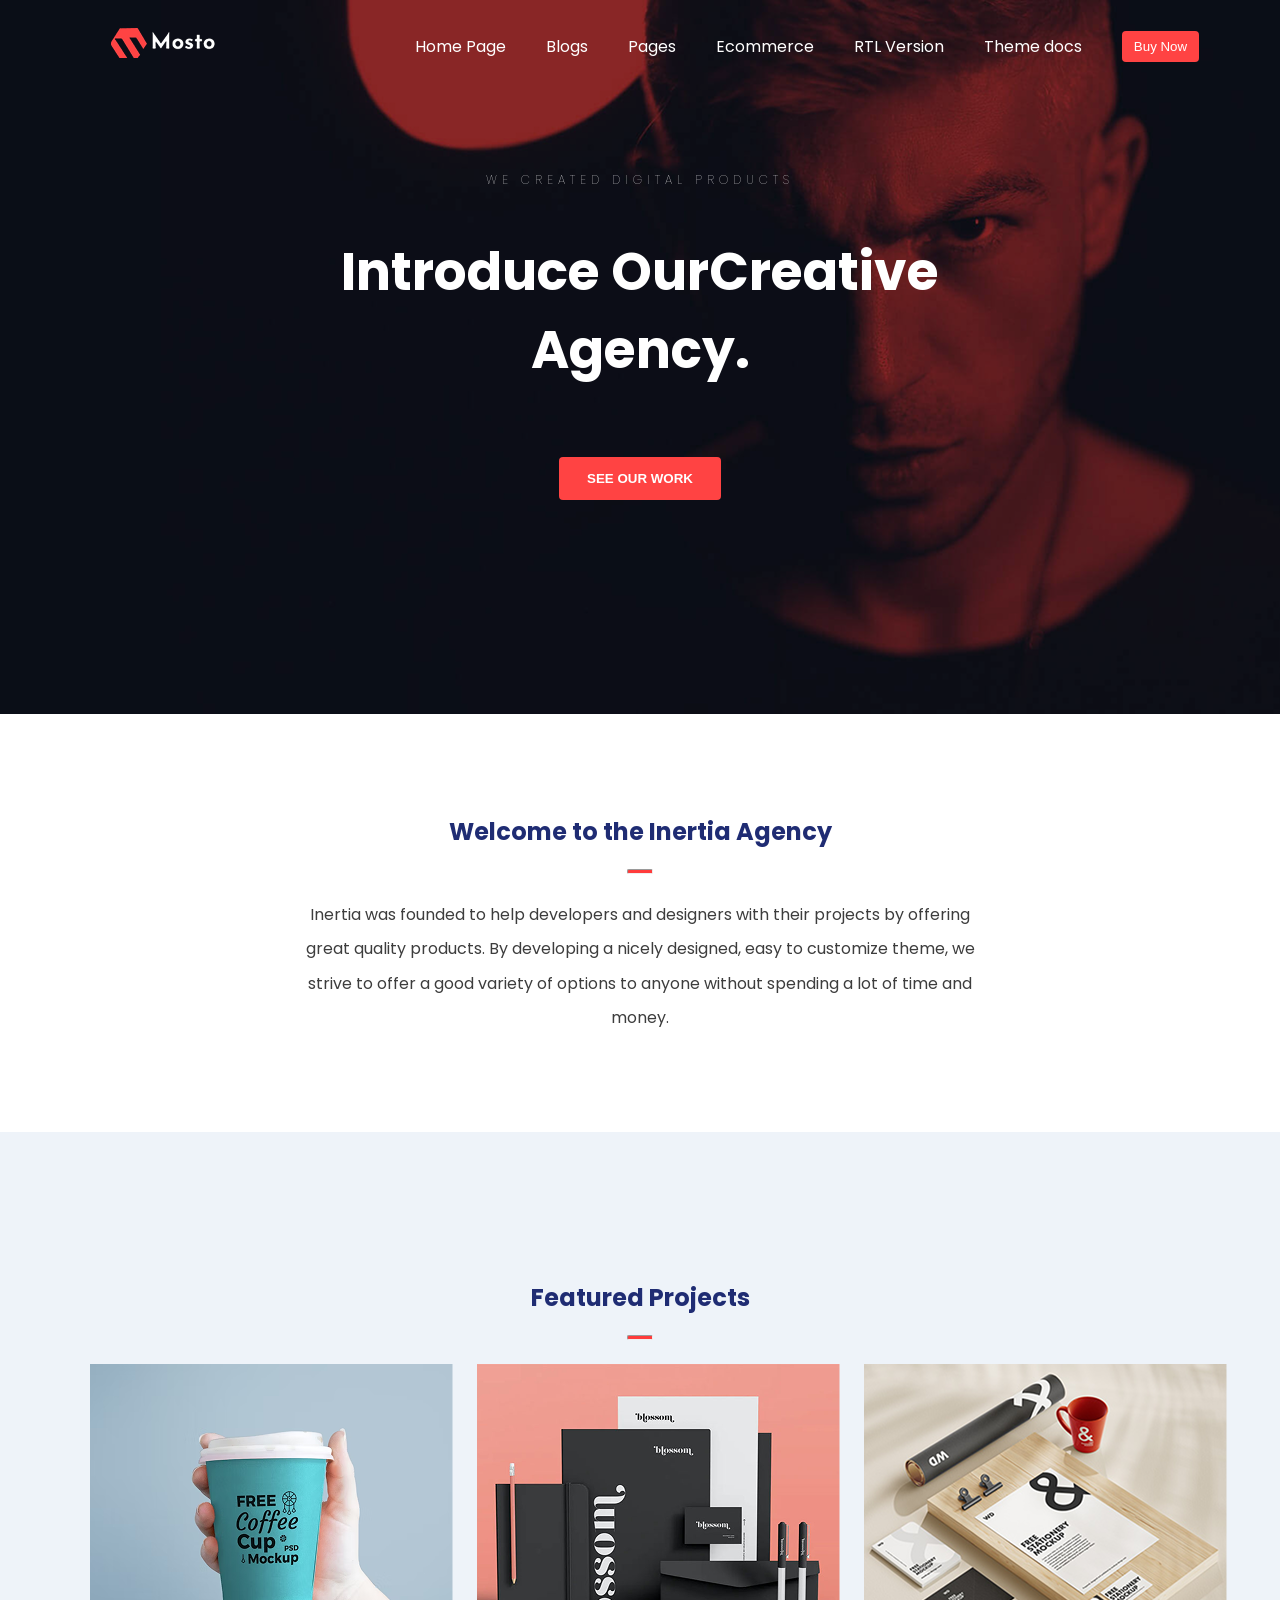
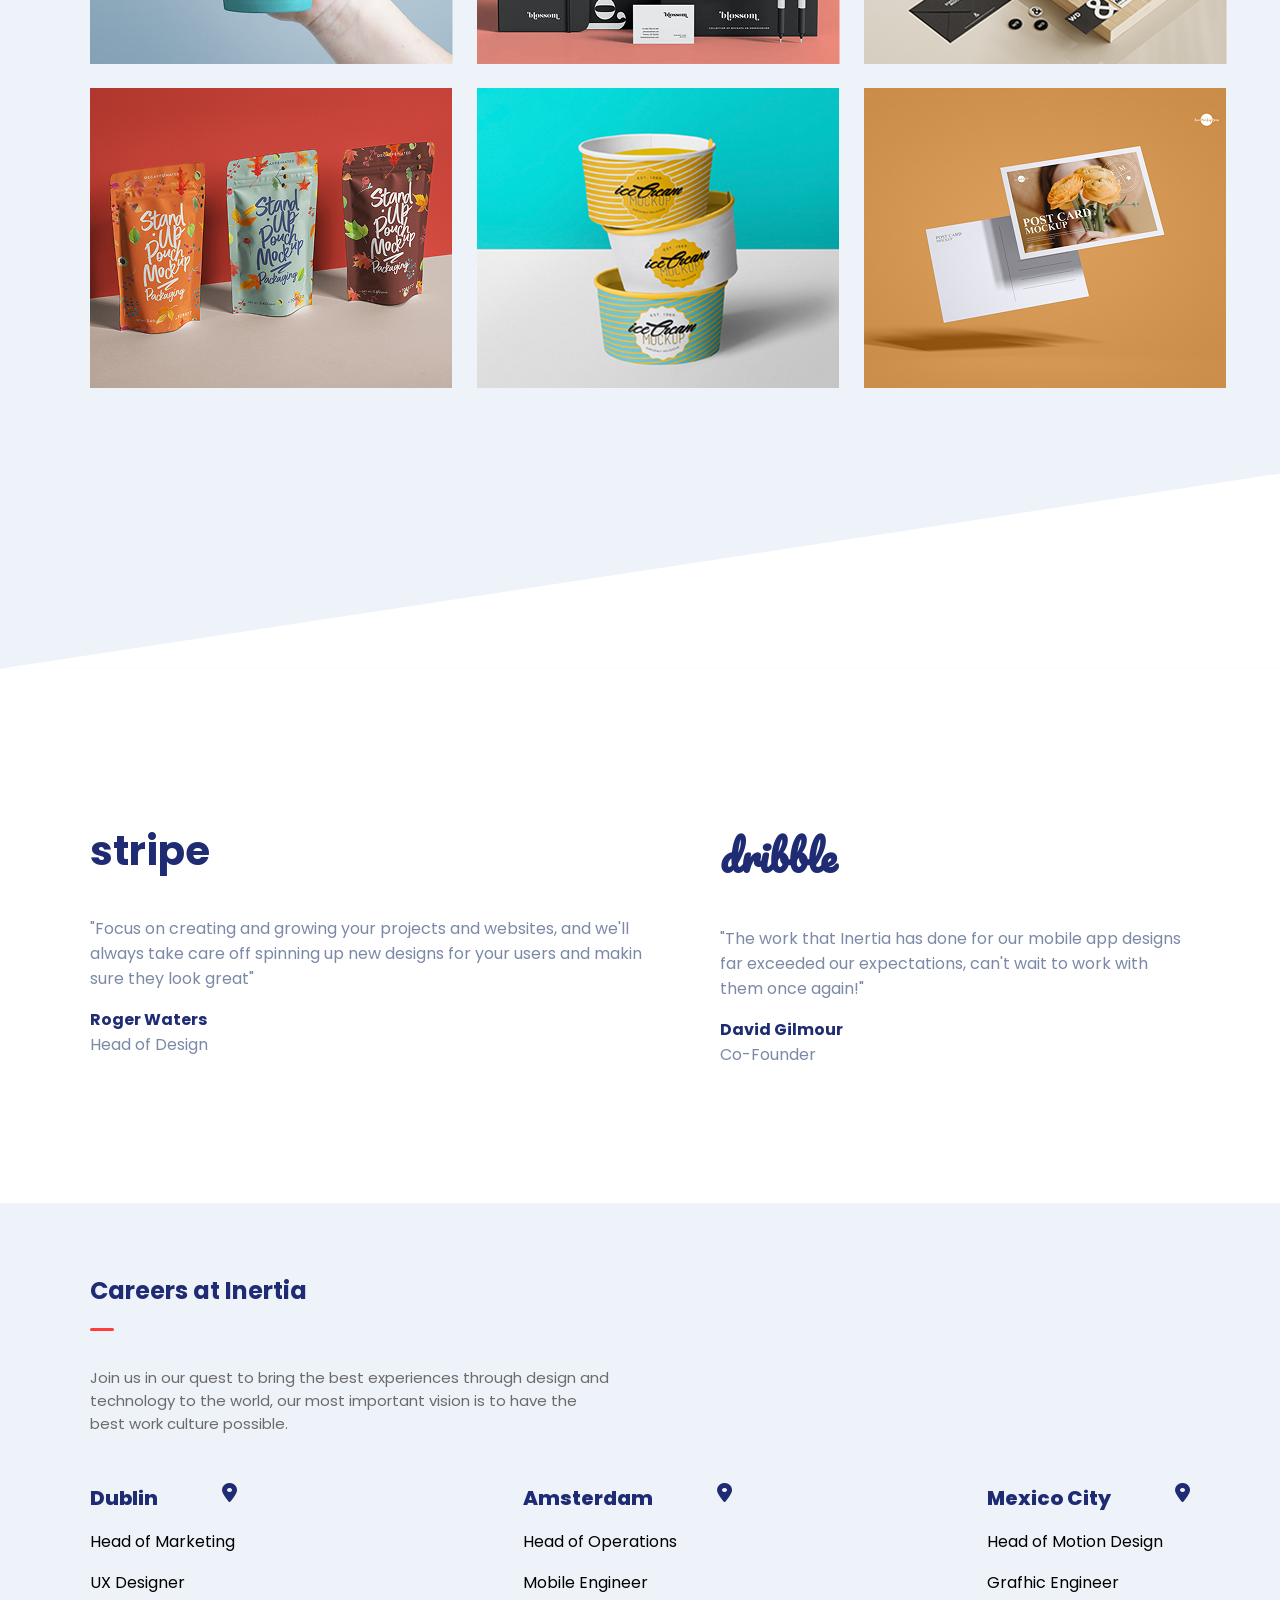
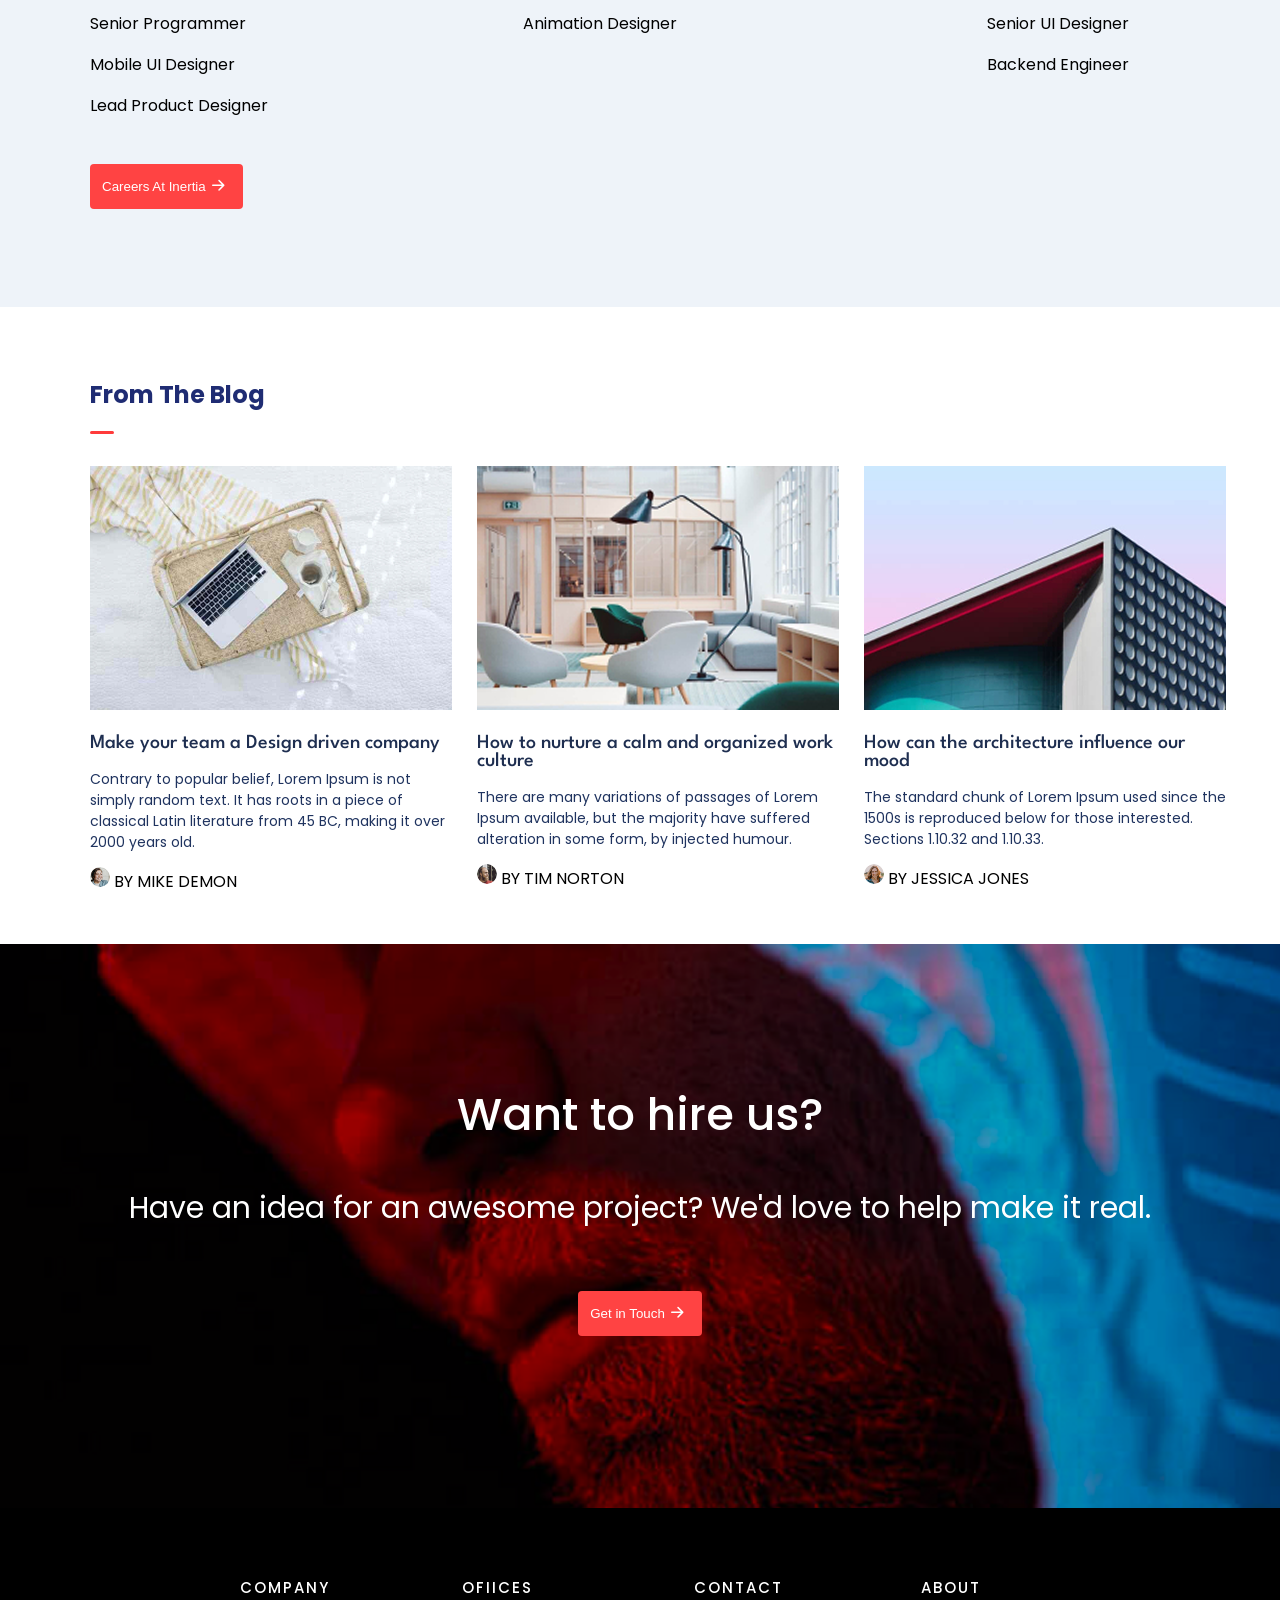
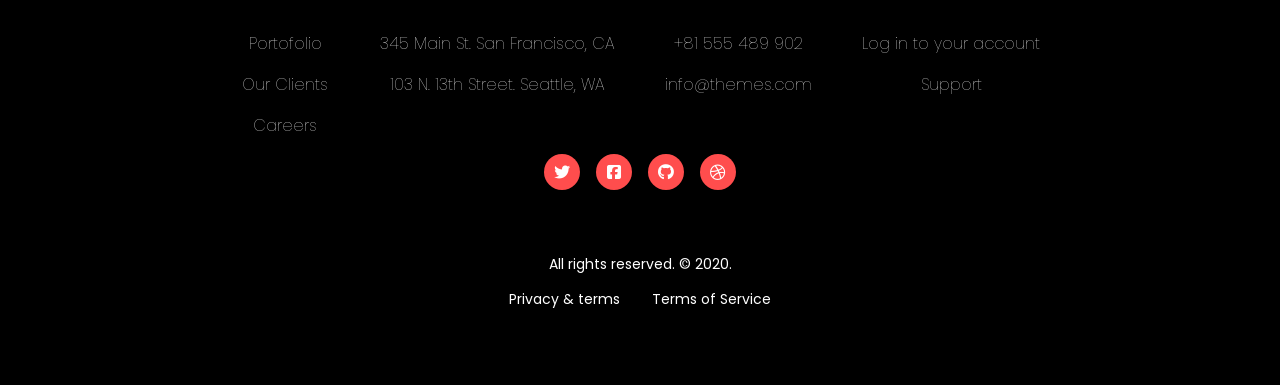
<file: azri.html>
<!DOCTYPE html>
<html lang="en">

<head>
    <meta charset="UTF-8">
    <meta name="viewport" content="width=device-width, initial-scale=1.0">
    <title>Azri</title>
    <link rel="stylesheet" href="./css/azri.css">

    <!-- FONT POPPINS -->
    <link href="https://fonts.googleapis.com/css2?family=Poppins:wght@300;400;500;600;700&display=swap"
        rel="stylesheet">
    <!-- FONT OLE -->
    <link rel="preconnect" href="https://fonts.googleapis.com" />
    <link rel="preconnect" href="https://fonts.gstatic.com" crossorigin />
    <link href="https://fonts.googleapis.com/css2?family=Ole&display=swap" rel="stylesheet" />

    <!-- FONT SPARTAN -->
    <link rel="preconnect" href="https://fonts.googleapis.com">
    <link rel="preconnect" href="https://fonts.gstatic.com" crossorigin>
    <link href="https://fonts.googleapis.com/css2?family=League+Spartan:wght@100..900&display=swap" rel="stylesheet">

    <!-- FONT PACIFICO -->
    <link href="https://fonts.googleapis.com/css2?family=Pacifico&display=swap" rel="stylesheet">

    <!-- ICON EXTERNAL -->
    <link rel="stylesheet" href="https://cdn.jsdelivr.net/npm/bootstrap-icons/font/bootstrap-icons.css">
    <link rel="stylesheet" href="https://cdnjs.cloudflare.com/ajax/libs/font-awesome/6.7.2/css/all.min.css">
</head>

<body>
    <section class="section-1">
        <div class="navbar-container">
            <div class="logo">
                <img src="images/logo.png" alt="">
            </div>
            <div class="menu-container">
                <a href="">Home Page</a>
                <a href="">Blogs</a>
                <a href="">Pages</a>
                <a href="">Ecommerce</a>
                <a href="">RTL Version</a>
                <a href="">Theme docs</a>
                <button>Buy Now</button>
            </div>
        </div>
        <div class="text-section1">
            <h3>WE CREATED DIGITAL PRODUCTS</h3>
            <h1>Introduce OurCreative <br> Agency.</h1> <br>
            <button>SEE OUR WORK</button>
        </div>
    </section>
    <!-- SECTION KEDUA -->
    <section class="section-2">
        <h1>Welcome to the Inertia Agency</h1>
        <hr class="line">
        <p>Inertia was founded to help developers and designers with their projects by offering great quality products.
            By developing a nicely designed, easy to customize theme, we strive to offer a good variety of options to
            anyone without spending a lot of time and money.</p>
    </section>
    <!-- SECTION KETIGA -->
    <section class="section-3">
        <h1>Featured Projects</h1>
        <hr class="line">
        <div class="sec-3-img">
            <img src="./images/gelas-kopi.png" alt="">
            <img src="./images/buku-pulpen.png" alt="">
            <img src="./images/tatakan.png" alt="">
            <img src="./images/snack.png" alt="">
            <img src="./images/bowl.png" alt="">
            <img src="./images/foto-bunga.png" alt="">
        </div>
        <div class="triangle"></div>
    </section>
    <!-- SECTION KEEMPAT -->
    <section class="section-4">
        <div class="text-sect-4">
            <h2>stripe</h2>
            <p>"Focus on creating and growing your projects and websites, and we'll always take care off spinning up new
                designs for your users and makin sure they look great"</p>
            <b>Roger Waters</b>
            <p>Head of Design</p>
        </div>
        <div class="text-sect-4">
            <h2 class="dribble">dribble</h2>
            <p>"The work that Inertia has done for our mobile app designs far exceeded our expectations, can't wait to
                work with them once again!"</p>
            <b>David Gilmour</b>
            <p>Co-Founder</p>
        </div>
    </section>
    <!-- SECTION KELIMA -->
    <section class="section-5">
        <div class="careers">
            <h1 class="judul">Careers at Inertia</h1>
            <div class="line-sect-5"></div>
            <p>Join us in our quest to bring the best experiences through design and technology to the world, our most
                important vision is to have the best work culture possible.</p>
        </div>
        <div class="city">
            <div>
                <div class="city-title">
                    <span>Dublin</span>
                    <i class="fa-solid fa-location-dot"></i>
                </div>
                <p>Head of Marketing</p>
                <p>UX Designer</p>
                <p>Senior Programmer</p>
                <p>Mobile UI Designer</p>
                <p>Lead Product Designer</p>
                <button class="btn-sect-5">Careers At Inertia <i class="bi bi-arrow-right-short"></i></button>
            </div>
            <div>
                <span class="city-title">Amsterdam <i class="fa-solid fa-location-dot"></i></span>
                <p>Head of Operations</p>
                <p>Mobile Engineer</p>
                <p>Animation Designer</p>
            </div>
            <div>
                <span class="city-title">Mexico City <i class="fa-solid fa-location-dot"></i></span>
                <p>Head of Motion Design</p>
                <p>Grafhic Engineer</p>
                <p>Senior UI Designer</p>
                <p>Backend Engineer</p>
            </div>
        </div>
    </section>
    <!-- SECTION 6 -->
    <section class="section-6">
        <h1 class="judul">From The Blog</h1>
        <div class="line-sect-5"></div>
        <div class="sect-6-content">
            <div>
                <img class="picture3" src="./images/laptop-kopi.png" alt="">
                <h1 class="caption">Make your team a Design driven company </h1>
                <p class="more-caption">Contrary to popular belief, Lorem Ipsum is not simply random text. It has roots
                    in a piece of
                    classical Latin literature from 45 BC, making it over 2000 years old.</p>
                <div>
                    <img class="profile" src="./images/mike.png" alt="">
                    <span>BY MIKE DEMON</span>
                </div>
            </div>
            <div>
                <img class="picture3" src="./images/kursi.png" alt="">
                <h1 class="caption">How to nurture a calm and organized work culture </h1>
                <p class="more-caption">There are many variations of passages of Lorem Ipsum available, but the majority
                    have suffered
                    alteration in some form, by injected humour.</p>
                <div>
                    <img class="profile" src="./images/norton.png" alt="">
                    <span>BY TIM NORTON</span>
                </div>
            </div>
            <div>
                <img class="picture3" src="./images/sudut-gedung.png" alt="">
                <h1 class="caption">How can the architecture influence our mood </h1>
                <p class="more-caption">The standard chunk of Lorem Ipsum used since the 1500s is reproduced below for
                    those interested.
                    Sections 1.10.32 and 1.10.33.</p>
                <div>
                    <img class="profile" src="./images/jessica.png" alt="">
                    <span>BY JESSICA JONES</span>
                </div>
            </div>
        </div>
    </section>
    <!-- SECTION KETUJUH -->
    <section class="text-section7">
        <h1>Want to hire us?</h1>
        <p>Have an idea for an awesome project? We'd love to help make it real.</p>
        <button class="btn-sect-5">Get in Touch <i class="bi bi-arrow-right-short"></i></button>
    </section>
    <section class="footer">
        <div class="list-company">
            <div>
                <h1 class="title-8">COMPANY</h1>
                <div class="subtittle-8">
                    <p>Portofolio</p>
                    <p>Our Clients</p>
                    <p>Careers</p>
                </div>
            </div>
            <div>
                <h1 class="title-8">OFIICES</h1>
                <div class="subtittle-8">
                    <p>345 Main St. San Francisco, CA</p>
                    <p>103 N. 13th Street. Seattle, WA</p>
                </div>
            </div>
            <div>
                <h1 class="title-8">CONTACT</h1>
                <div class="subtittle-8">
                    <p>+81 555 489 902</p>
                    <p>info@themes.com</p>
                </div>
            </div>
            <div>
                <h1 class="title-8">ABOUT</h1>
                <div class="subtittle-8">
                    <p>Log in to your account</p>
                    <p>Support</p>
                    <p></p>
                </div>
            </div>
        </div>
        <div class="sosmed-icon">
            <a class="icon-border" href=""><i class="fa-brands fa-twitter" style="color: rgb(255, 255, 255);"></i></a>
            <a class="icon-border" href=""><i class="fa-brands fa-square-facebook"
                    style="color: rgb(255, 255, 255);"></i></a>
            <a class="icon-border" href=""><i class="fa-brands fa-github" style="color: rgb(255, 255, 255);"></i></a>
            <a class="icon-border" href=""><i class="fa-brands fa-dribbble" style="color: rgb(255, 255, 255);"></i></a>
        </div>
        <p class="copyright">All rights reserved. © 2020.</p>
        <div class="footer-links">
            <p href="#">Privacy & terms</p>
            <p href="#">Terms of Service</p>
        </div>
    </section>

</html>
</file>
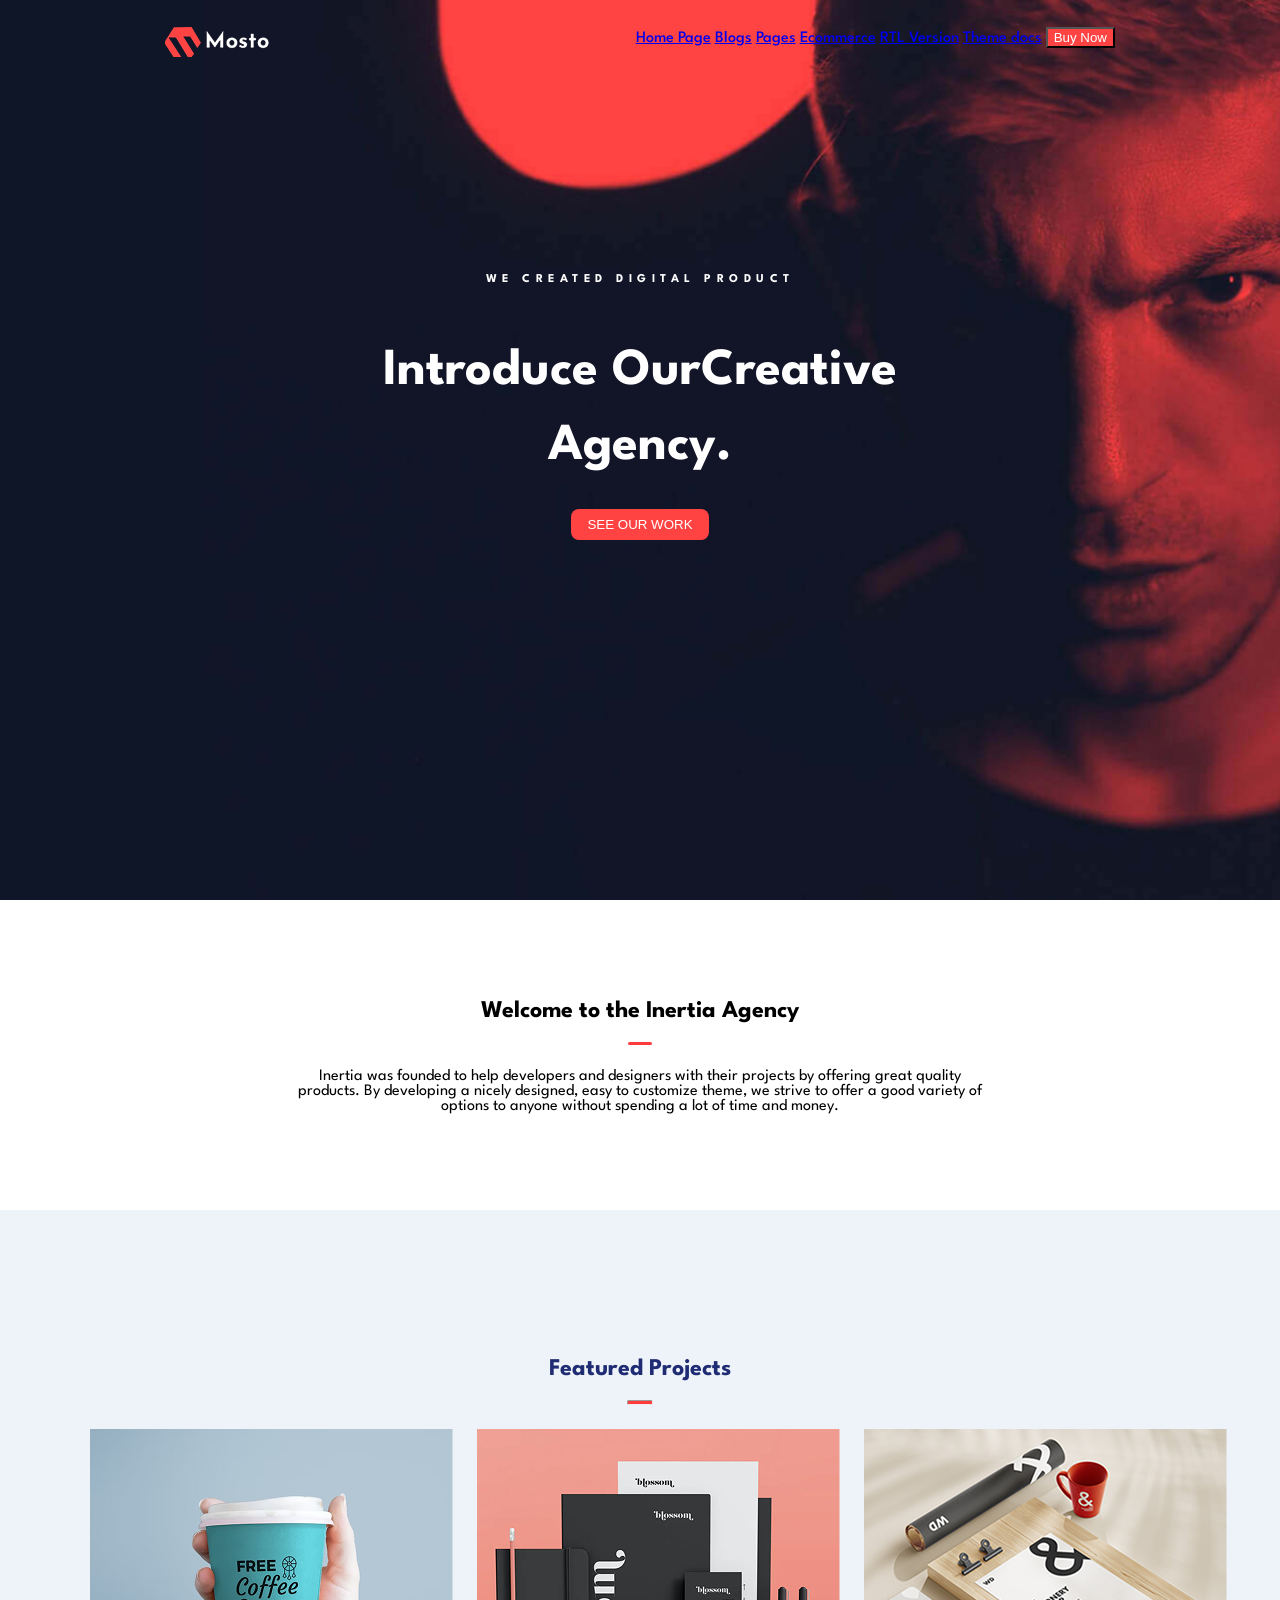
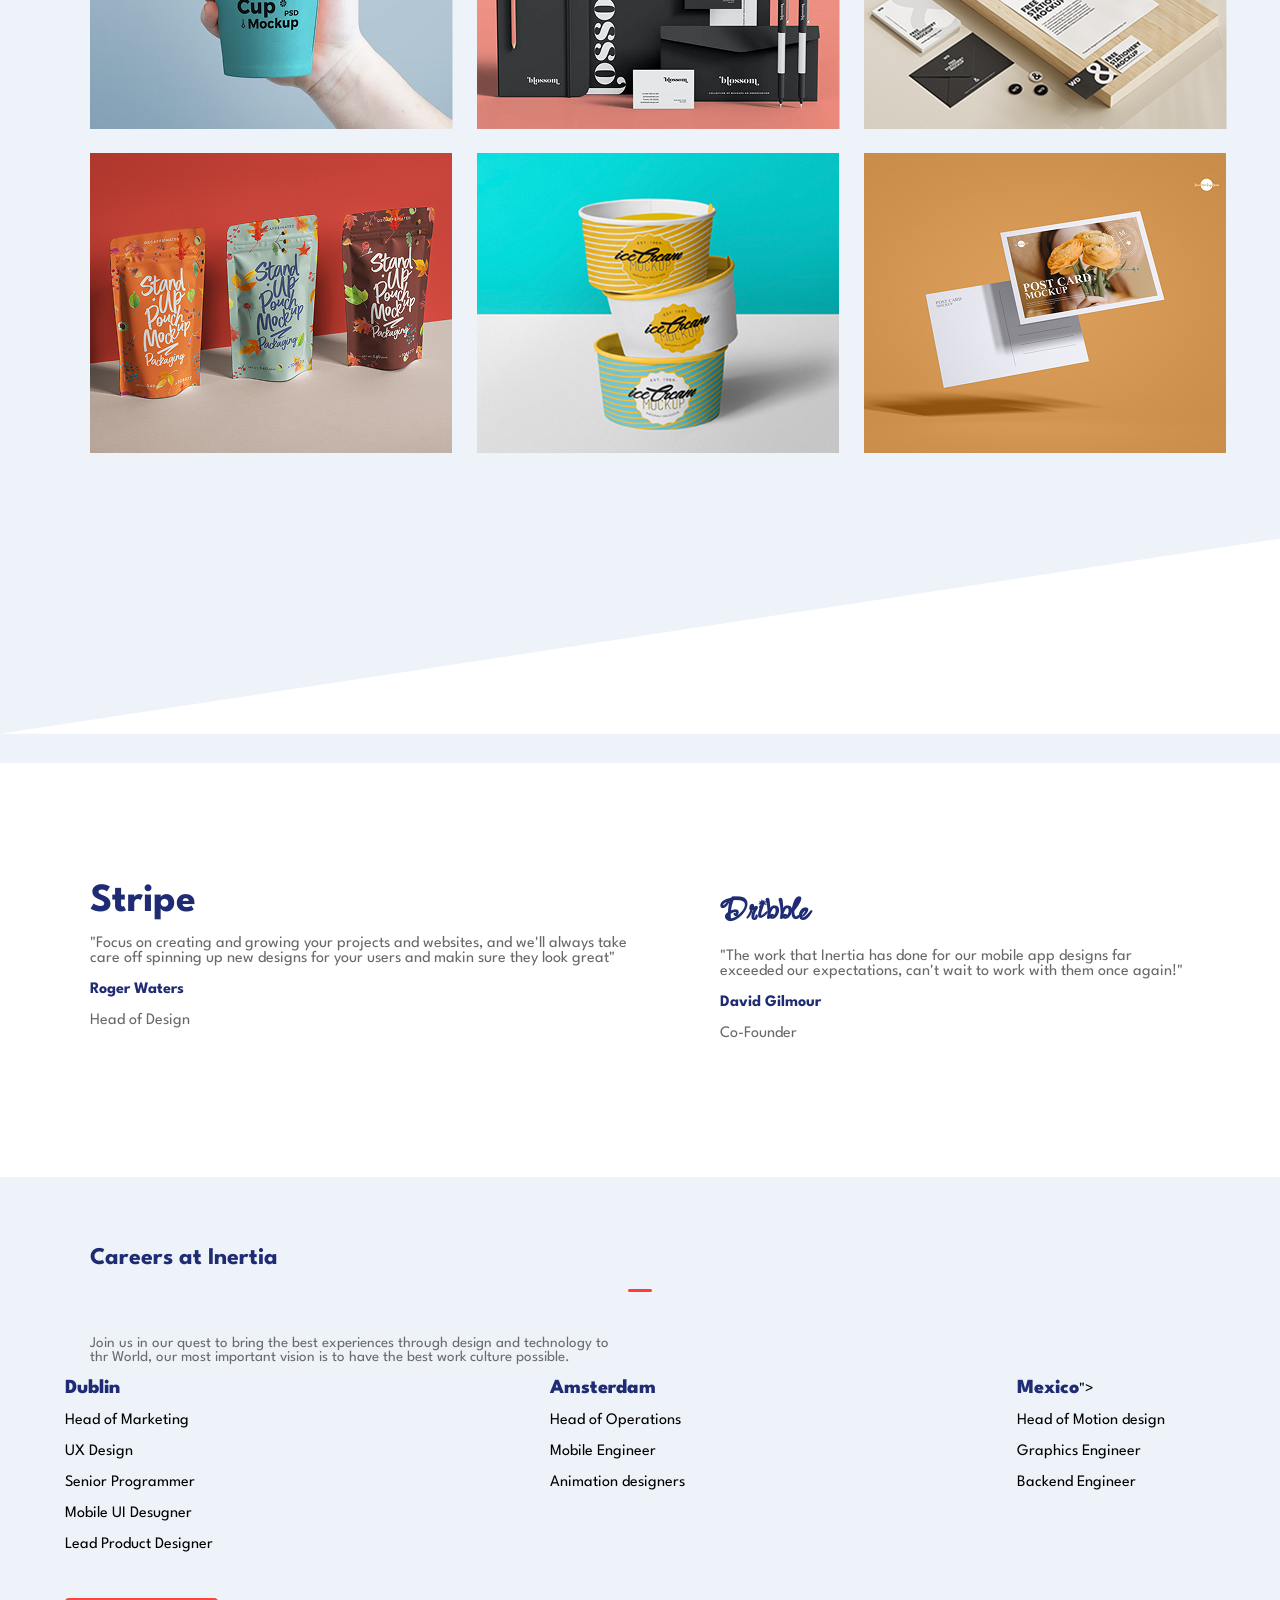
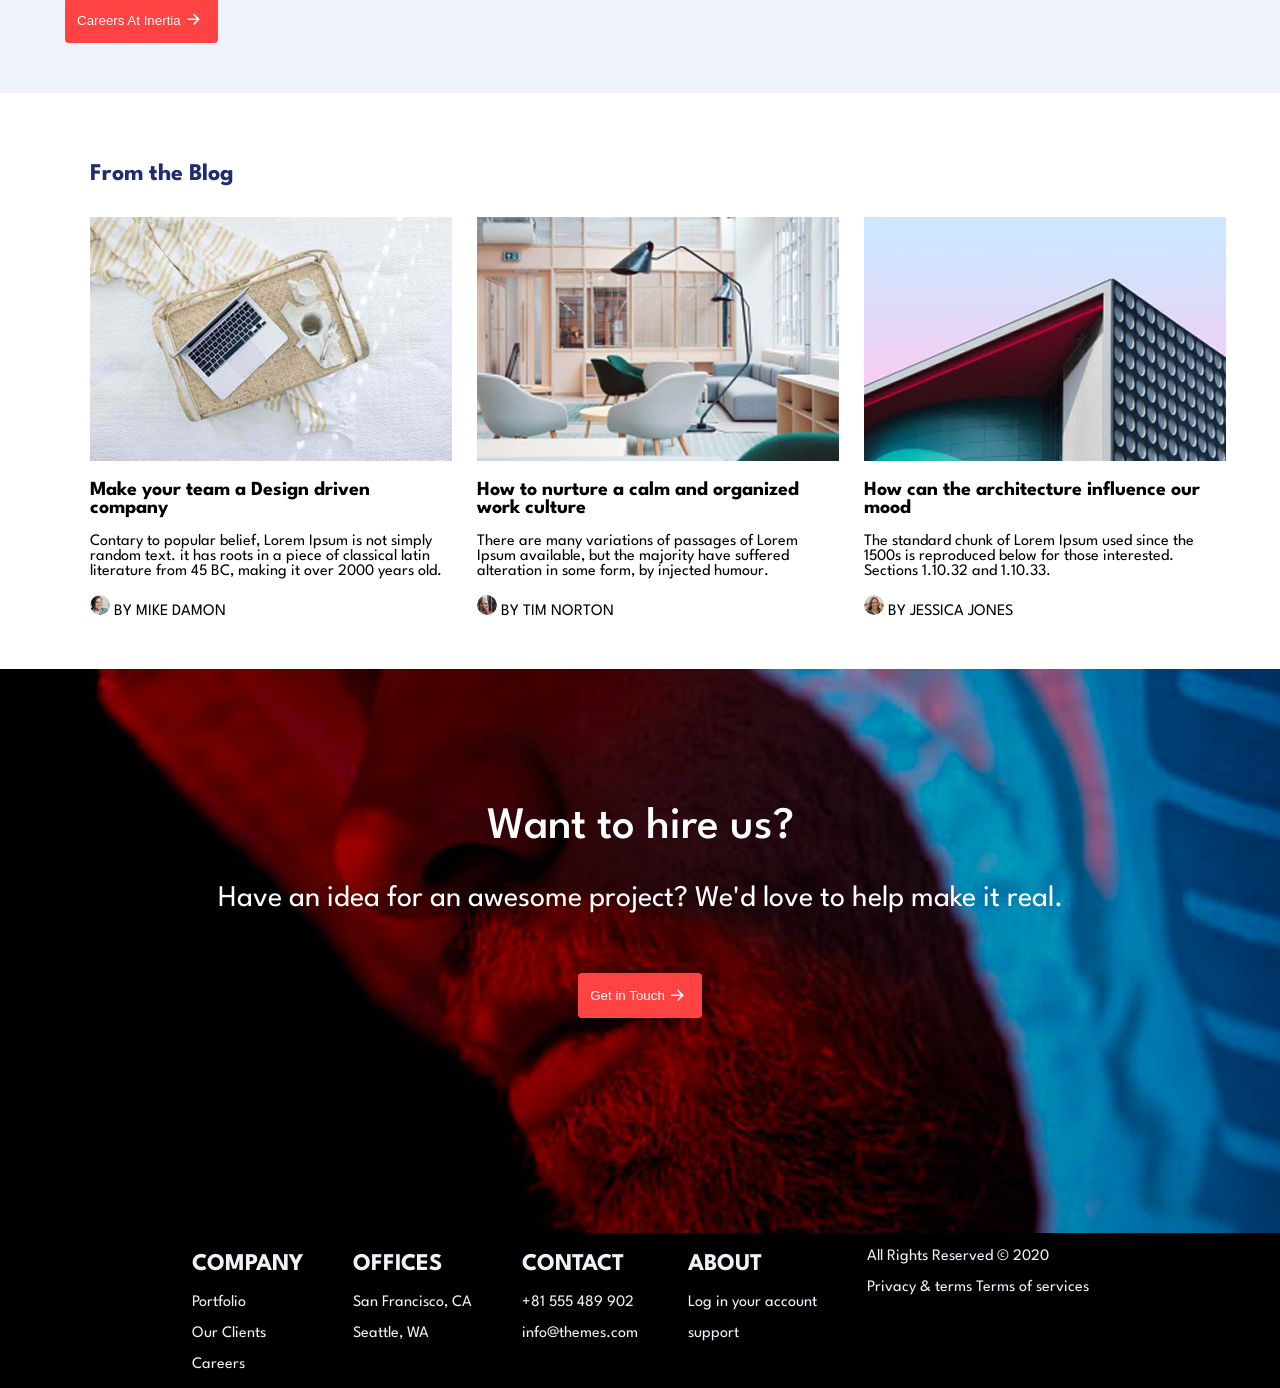
<file: dani.html>
<!DOCTYPE html>
<html lang="en">

<head>
    <meta charset="UTF-8">
    <link rel="preconnect" href="https://fonts.googleapis.com">
    <link rel="preconnect" href="https://fonts.gstatic.com" crossorigin>
    <link
        href="https://fonts.googleapis.com/css2?family=League+Spartan:wght@100..900&family=Poppins:wght@400;500;600;700&display=swap"
        rel="stylesheet">
    <!-- font ole -->
    <link rel="preconnect" href="https://fonts.googleapis.com" />
    <link rel="preconnect" href="https://fonts.gstatic.com" crossorigin />
    <link href="https://fonts.googleapis.com/css2?family=Ole&display=swap" rel="stylesheet" />
    <!-- FONT SPARTAN -->
    <link rel="preconnect" href="https://fonts.googleapis.com">
    <link rel="preconnect" href="https://fonts.gstatic.com" crossorigin>
    <link href="https://fonts.googleapis.com/css2?family=League+Spartan:wght@100..900&display=swap" rel="stylesheet">

    <link rel="stylesheet" href="https://cdn.jsdelivr.net/npm/bootstrap-icons/font/bootstrap-icons.css">

    <meta name="viewport" content="width=device-width, initial-scale=1.0">
    <title>Dani Landing Page</title>
    <link rel="stylesheet" href="./css/dani.css">
</head>

<body>

    <section class="section-1">
        <div class="navbar-container">
            <div class="logo">
                <img src="images/logo.png" alt="">
            </div>
            <div class="menu-container">
                <a href="#"> Home Page</a>
                <a href="#"> Blogs</a>
                <a href="#"> Pages</a>
                <a href="#"> Ecommerce</a>
                <a href="#"> RTL Version</a>
                <a href="#"> Theme docs</a>
                <button>Buy Now</button>
            </div>
        </div>
        <div class="text-section1">
            <div class="content">
                <h3>WE CREATED DIGITAL PRODUCT</h3>
                <h1>Introduce OurCreative <br> Agency.</h1>
                <button class="btn-id">SEE OUR WORK</button>
            </div>

    </section>
    <!--section 2 welcome to the inertia agency-->
    <section class="section-2">
        <div class="text-content">
            <h1>Welcome to the Inertia Agency</h1>
            <div class="line"></div>
            <p>Inertia was founded to help developers and designers with their projects by offering great quality
                products.
                By developing a nicely designed, easy to customize theme, we strive to offer a good variety of options
                to
                anyone without spending a lot of time and money.</p>
    </section>
    <!--section 3 featured-->
    <section class="sec-3">
        <h1>Featured Projects</h1>
        <hr class="line">
        <div class="sec-3-img">
            <img src="./images/gelas-kopi.png" alt="">
            <img src="./images/buku-pulpen.png" alt="">
            <img src="./images/tatakan.png" alt="">
            <img src="./images/snack.png" alt="">
            <img src="./images/bowl.png" alt="">
            <img src="./images/foto-bunga.png" alt="">
        </div>
        <div class="triangle"></div>
    </section>
    <!--section 4 stripe and dribble-->
    <section class="section-4">
        <div class="text-sect-4">
            <h2 class="stripe">Stripe</h2>
            <p>"Focus on creating and growing your projects and websites, and we'll always take care off spinning up new
                designs for your users and makin sure they look great"</p>
            <b>Roger Waters</b>
            <p>Head of Design</p>
        </div>
        <div class="text-sect-4">
            <h2 class="Dribble">Dribble</h2>
            <p>"The work that Inertia has done for our mobile app designs far exceeded our expectations, can't wait to
                work with them once again!"</p>
            <b>David Gilmour</b>
            <p>Co-Founder</p>
        </div>
    </section>
    <!--section 5 careers-->
    <section class="section-5">
        <div class="careers">
            <h1 class="judul"> Careers at Inertia</h1>
            <div class="line"></div>
            <p>Join us in our quest to bring the best experiences through
                design and technology to thr World, our most important
                vision is to have the best work culture possible.</p>
        </div>
        <div class="city">
            <div>
                <span class="city-title">Dublin</span>
                <p>Head of Marketing</p>
                <p>UX Design</p>
                <p>Senior Programmer</p>
                <p>Mobile UI Desugner</p>
                <p>Lead Product Designer</p>
                <button class="btn-sect-5">Careers At Inertia <i class="bi bi-arrow-right-short"></i></button>
            </div>
            <div>
                <span class="city-title">Amsterdam</span>
                <p>Head of Operations</p>
                <p>Mobile Engineer</p>
                <p>Animation designers</p>
            </div>
            <div>
                <span class="city-title">Mexico</span>">
                <p>Head of Motion design</p>
                <p>Graphics Engineer</p>
                <p>Backend Engineer</p>
            </div>
    </section>
    <!--section 6 from the blog-->
    <section class="section-6">
        <h1 class="judul">From the Blog</h1>
        <div class="line-sect-5"></div>
        <div class="sect-6-content">
            <div>
                <img class="picture3" src="./images/laptop-kopi.png" alt="">
                <h2 class="caption">Make your team a Design driven company</h2>
                <p>Contary to popular belief, Lorem Ipsum is not simply random text. it has roots in a piece of
                    classical latin literature from 45 BC, making it over 2000 years old.</p>
                <div>
                    <img class="profile" src="./images/mike.png" alt="">
                    <span> BY MIKE DAMON</span>
                </div>
            </div>

            <div>
                <img class="picture3" src="./images/kursi.png" alt="">
                <h2 class="caption">How to nurture a calm and organized work culture</h2>
                <p>There are many variations of passages of Lorem Ipsum available, but the majority have
                    suffered alteration in some form, by injected humour.</p>
                <div>
                    <img class="profile" src="./images/norton.png" alt="">
                    <span> BY TIM NORTON</span>
                </div>
            </div>

            <div>
                <img class="picture3" src="./images/sudut-gedung.png" alt="">
                <h2 class="caption">How can the architecture influence our mood</h2>
                <p>The standard chunk of Lorem Ipsum used since the 1500s is reproduced below for those
                    interested. Sections 1.10.32 and 1.10.33.</p>
                <div>
                    <img class="profile" src="./images/jessica.png">
                    <span> BY JESSICA JONES</span>
                </div>
            </div>
        </div>
        </div>
    </section>
    <!--section 7 -->
    <section class="section-7">
        <h1>Want to hire us?</h1>
        <p> Have an idea for an awesome project? We'd love to help make it real. </p>
        <button class="btn-sect-5">Get in Touch <i class="bi bi-arrow-right-short"></i></button>
    </section>
    <section class="section-8">
        <div>
            <h1>COMPANY</h1>
            <div>
                <p>Portfolio</p>
                <p>Our Clients</p>
                <p>Careers</p>
            </div>
        </div>
        <div>
            <h1>OFFICES</h1>
            <div>
                <p>San Francisco, CA</p>
                <p>Seattle, WA</p>
            </div>
        </div>
        <div>
            <h1>CONTACT</h1>
            <div>
                <p>+81 555 489 902</p>
                <p>info@themes.com</p>
            </div>
        </div>
        <div>
            <h1>ABOUT</h1>
            <div>
                <p>Log in your account</p>
                <p>support</p>
            </div>
        </div>
        <div>
            <p>All Rights Reserved © 2020</p>
            <p>Privacy & terms Terms of services</p>
        </div>
    </section>
</body>

</html>
</file>
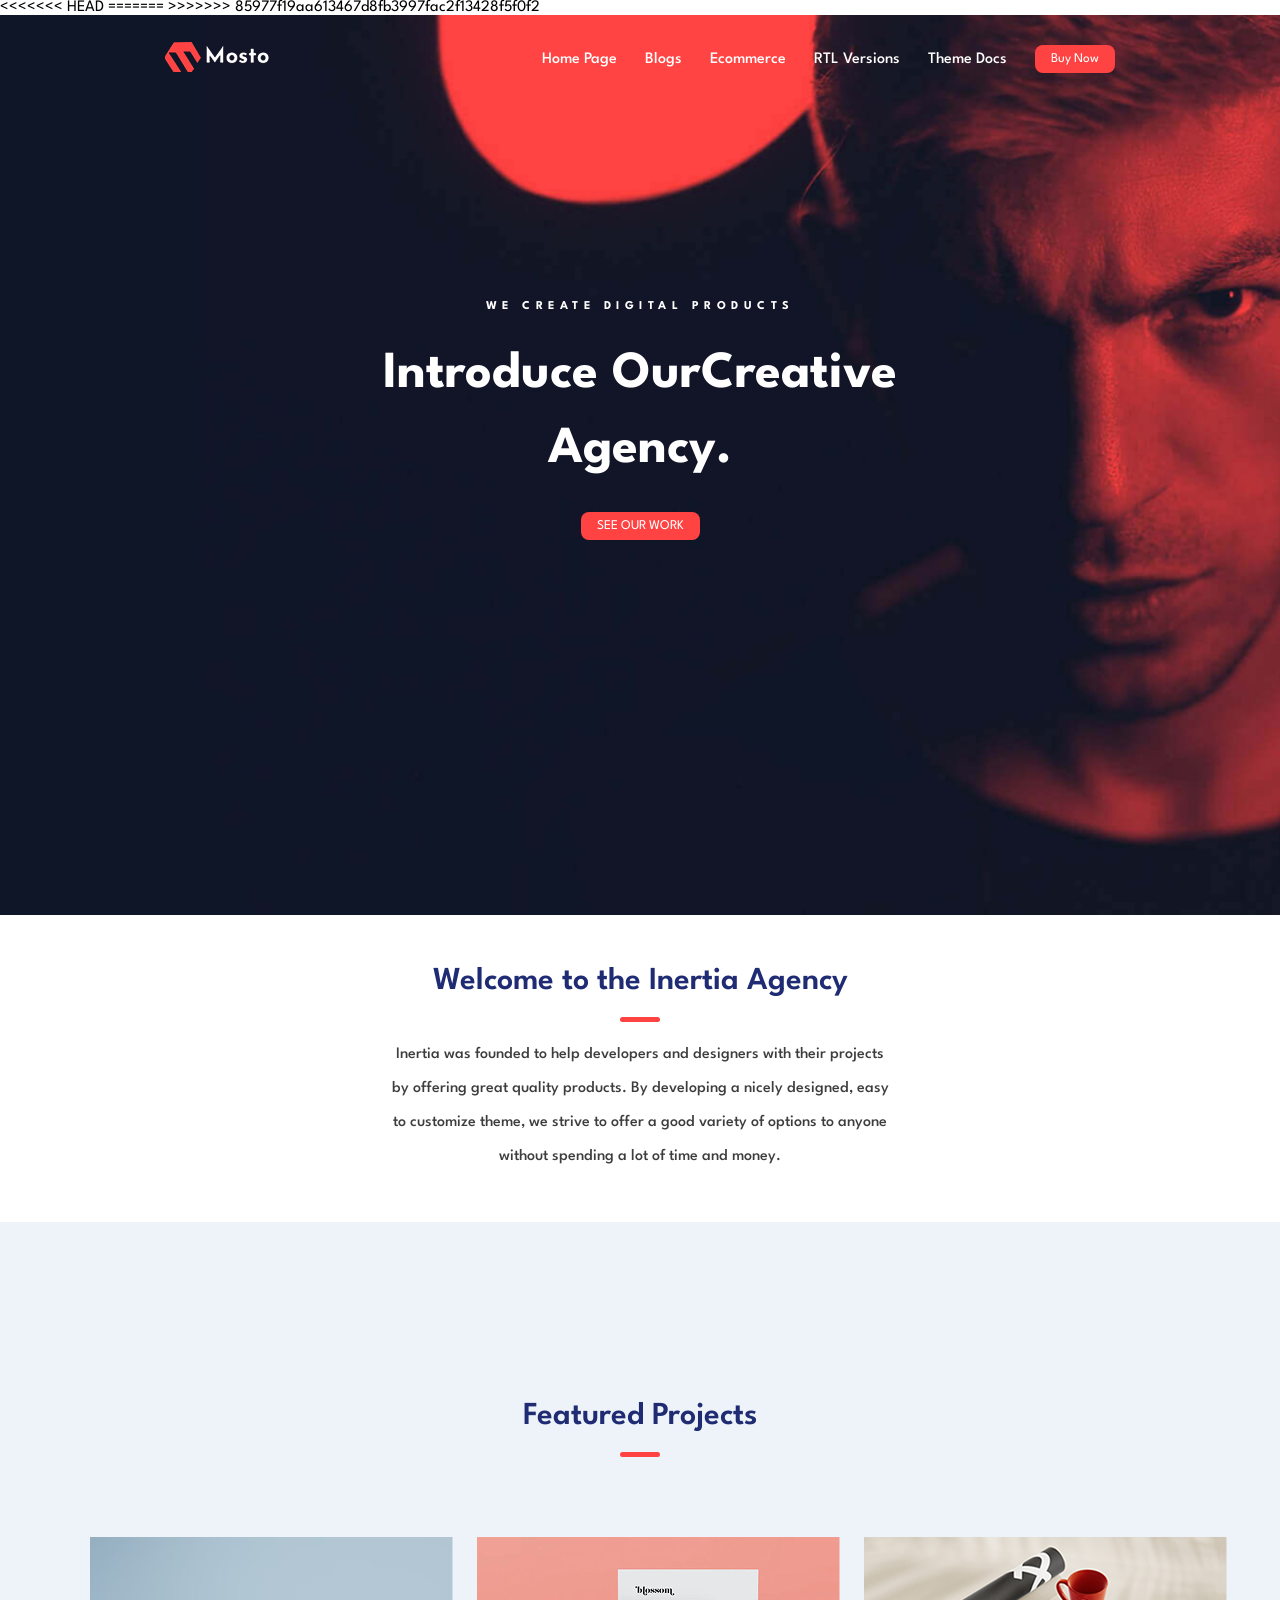
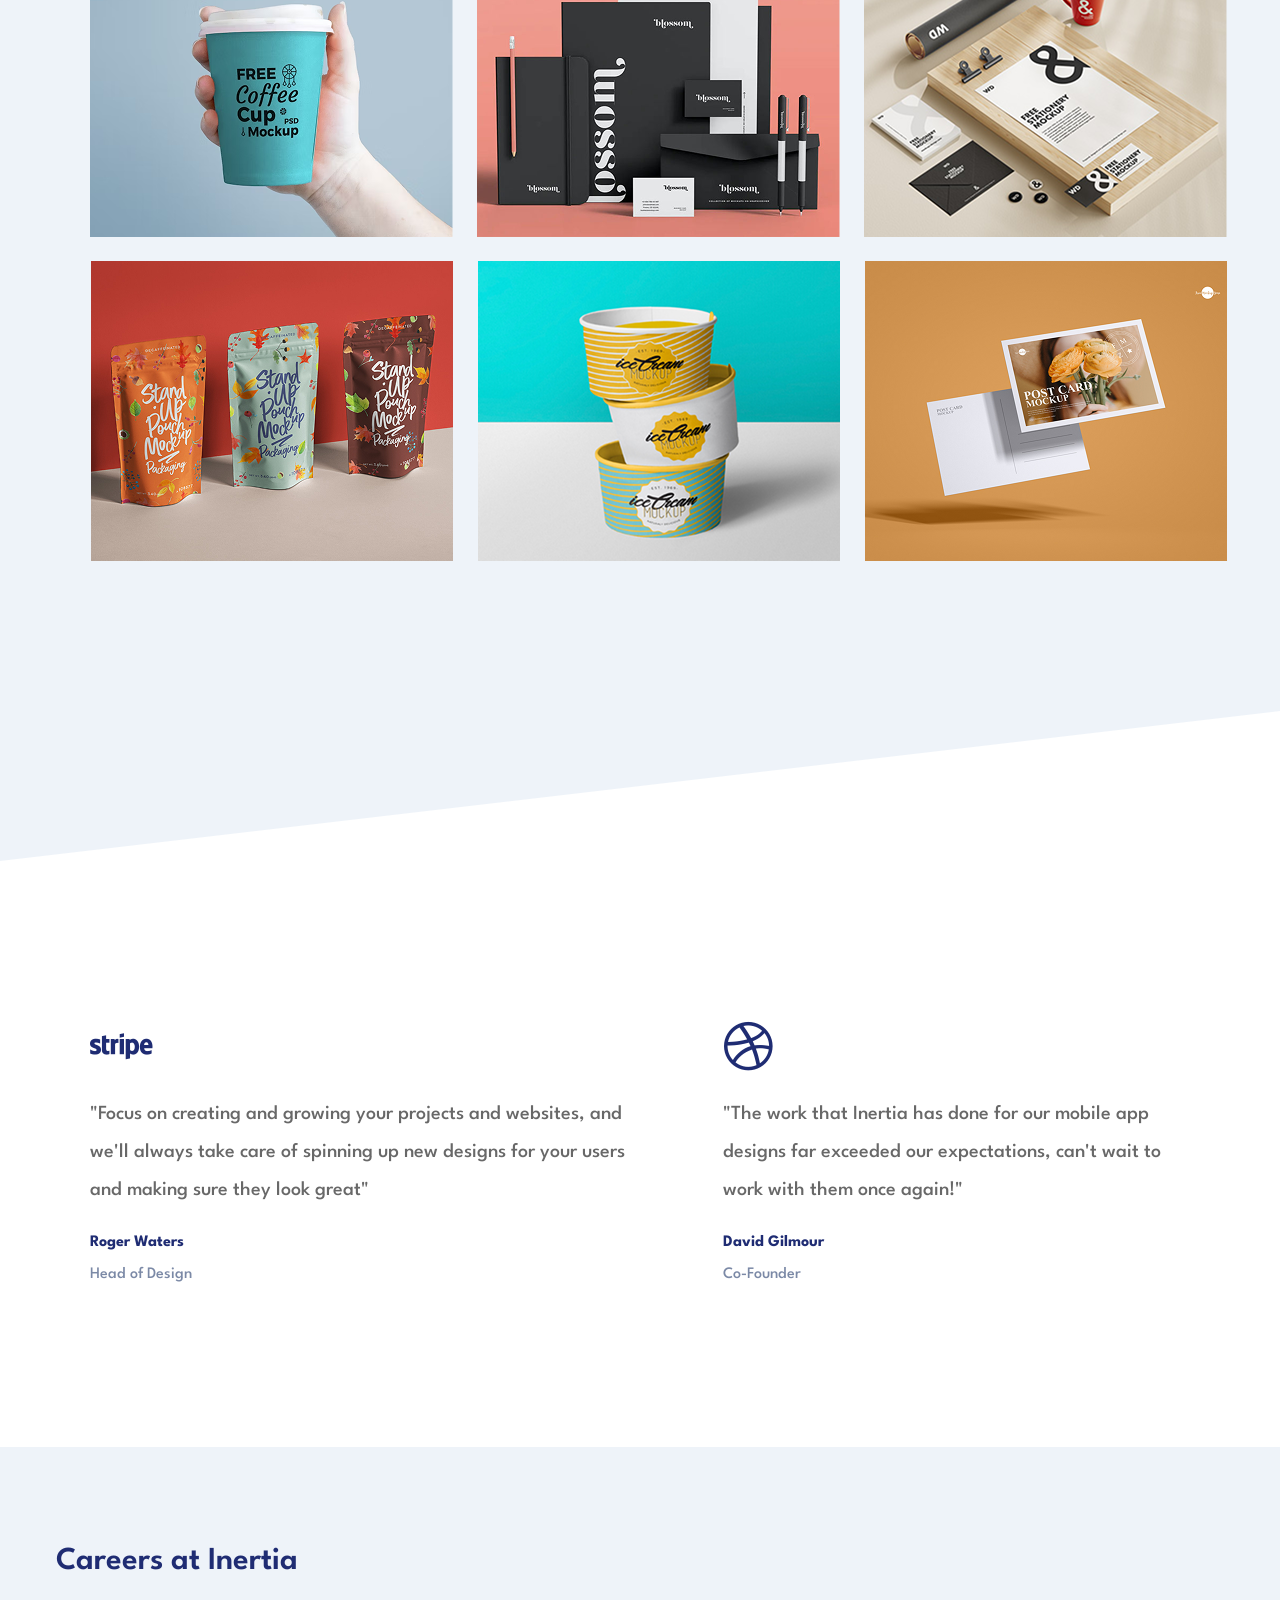
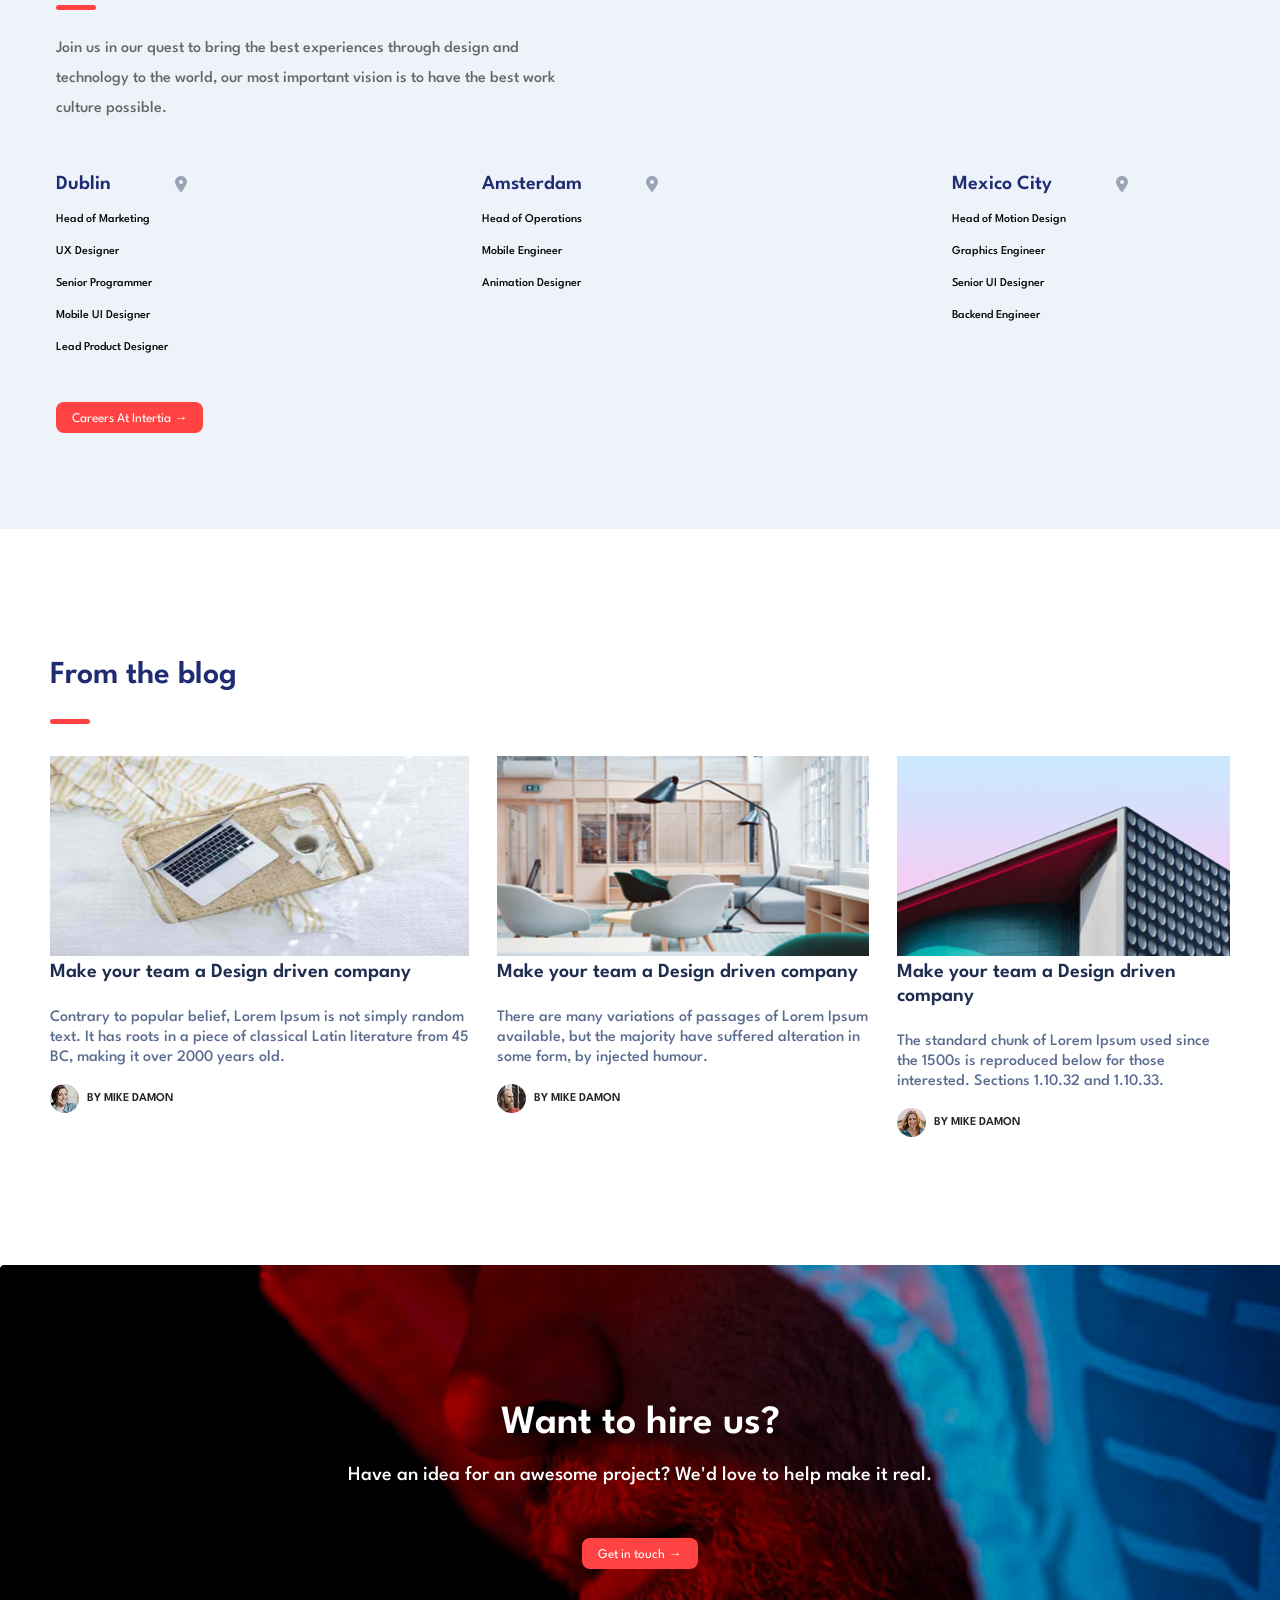
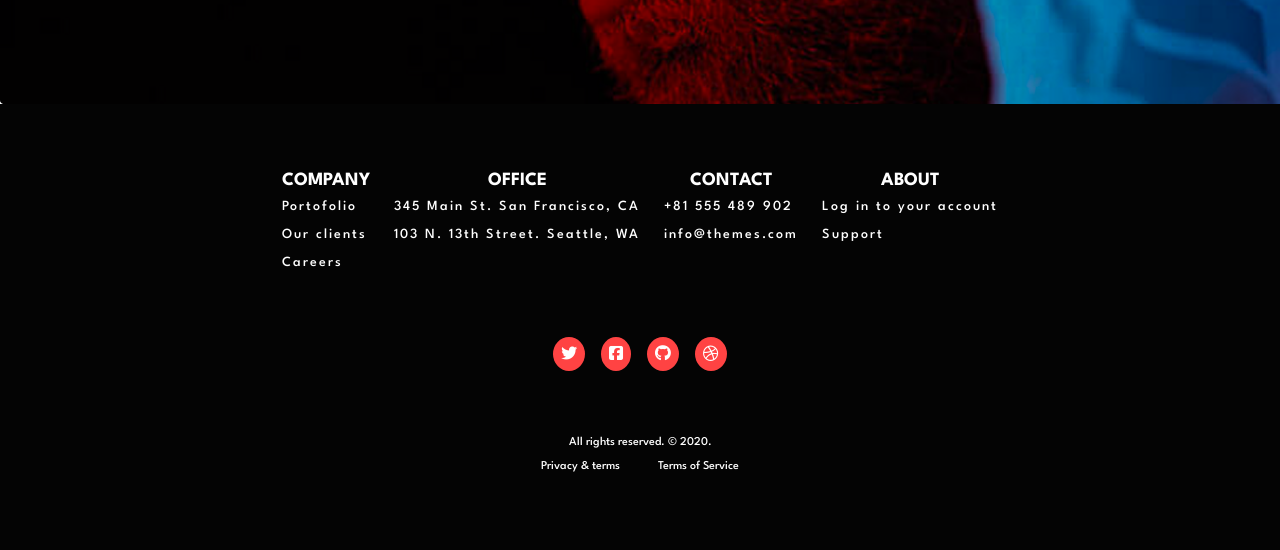
<file: majid.html>
<!DOCTYPE html>
<html lang="en">

<<<<<<< HEAD
<head>
    <meta charset="UTF-8">
    <link rel="preconnect" href="https://fonts.googleapis.com">
    <link rel="preconnect" href="https://fonts.gstatic.com" crossorigin>
    <link
        href="https://fonts.googleapis.com/css2?family=League+Spartan:wght@100..900&family=Poppins:wght@400;500;600;700&display=swap"
        rel="stylesheet">
    <meta name="viewport" content="width=device-width, initial-scale=1.0">
    <title>Landing Page</title>
    <link rel="stylesheet" href="./css/majid.css">
    <link rel="stylesheet" href="https://cdnjs.cloudflare.com/ajax/libs/font-awesome/6.5.0/css/all.min.css">
</head>
=======
    <head>
        <meta charset="UTF-8">
        <!-- Import icon from google font -->
        <link rel="preconnect" href="https://fonts.googleapis.com">
        <link rel="preconnect" href="https://fonts.gstatic.com" crossorigin>
        <link
            href="https://fonts.googleapis.com/css2?family=League+Spartan:wght@100..900&family=Poppins:wght@400;500;600;700&display=swap"
            rel="stylesheet">
        <meta name="viewport" content="width=device-width, initial-scale=1.0">
        <title>Landing Page</title>
        <link rel="stylesheet" href="./css/majid.css">
        <link rel="stylesheet"
            href="https://cdnjs.cloudflare.com/ajax/libs/font-awesome/6.5.0/css/all.min.css">
    </head>
>>>>>>> 85977f19aa613467d8fb3997fac2f13428f5f0f2

<body>
    <section class="bg-section">
        <div class="container-navbar">
            <div>
                <img src="images/logo.png">
            </div>
            <div class="navbar">
                <a href="#">Home Page</a>
                <a href="#">Blogs</a>
                <a href="#">Ecommerce</a>
                <a href="#">RTL Versions</a>
                <a href="#">Theme Docs</a>
                <button class="btn-id">Buy Now</button>
            </div>
        </div>

        <div class="first-content">
            <div class="content">
                <h3>WE CREATE DIGITAL PRODUCTS</h3>
                <h1>Introduce OurCreative Agency.</h1>
                <button class="btn-id">SEE OUR WORK</button>
            </div>
        </div>

    </section>

    <section>
        <div class="container-text">
            <div class="text-content">
                <h3>Welcome to the Inertia Agency</h3>
                <div class="line"></div>
                <p class="isi-text">Inertia was founded to help developers
                    and designers with
                    their projects by offering great quality products. By
                    developing a nicely designed, easy to customize theme,
                    we
                    strive to offer a good variety of options to anyone
                    without
                    spending a lot of time and money.</p>
            </div>
        </div>
    </section>

    <section class="bg-section-2">
        <div class="container-feature">
            <div class="text-content">
                <h3>Featured Projects</h3>
                <div class="line"></div>
            </div>

            <div class="img-feature">
                <img src="images/gelas-kopi.png">
                <img src="images/buku-pulpen.png">
                <img src="images/tatakan.png">
                <img src="images/snack.png">
                <img src="images/bowl.png">
                <img src="images/foto-bunga.png">
            </div>
        </div>
        <div class="triangle"></div>
    </section>
    <section class="testimonial">
        <div class="container-testimonial">
            <div class="content-testimonial">
                <i class="fa-brands fa-stripe"></i>
                <p>"Focus on creating and growing your projects and
                    websites, and we'll always take care of spinning up new
                    designs
                    for your users and making sure they look great"</p>
                <div class="info">
                    <span>Roger Waters</span>
                    <label>Head of Design</label>
                </div>
            </div>
            <div class="content-testimonial">
                <i class="fa-brands fa-dribbble"></i>
                <p>"The work that Inertia has done for our mobile app
                    designs
                    far exceeded our expectations, can't wait to work with
                    them
                    once again!"</p>
                <div class="info">
                    <span>David Gilmour</span>
                    <label>Co-Founder</label>
                </div>
            </div>
        </div>
    </section>

    <section class="bg-section-3">
        <div class="container-careers">
            <div class="text-content">
                <h3 class="text-content-2">Careers at Inertia</h3>
                <div class="line-2"></div>
                <p>Join us in our quest to bring the best experiences
                    through
                    design and technology to the world, our most important
                    vision is to have the best work culture possible.</p>
            </div>
        </div>
        <div class="content-location">
            <div class="location">
                <div class="container-location">
                    <div class="icon-img">
                        <h3>Dublin</h3>
                        <i class="fa-solid fa-location-dot"></i>
                    </div>
                    <p>Head of Marketing</p>
                    <p>UX Designer</p>
                    <p>Senior Programmer</p>
                    <p>Mobile UI Designer</p>
                    <p>Lead Product Designer</p>
                </div>

                <div class="container-location">
                    <div class="icon-img">
                        <h3>Amsterdam</h3>
                        <i class="fa-solid fa-location-dot"></i>
                    </div>
                    <p>Head of Operations</p>
                    <p>Mobile Engineer</p>
                    <p>Animation Designer</p>
                </div>

                <div class="container-location">
                    <div class="icon-img">
                        <h3>Mexico City</h3>
                        <i class="fa-solid fa-location-dot"></i>
                    </div>
                    <p>Head of Motion Design</p>
                    <p>Graphics Engineer</p>
                    <p>Senior UI Designer</p>
                    <p>Backend Engineer</p>
                </div>
            </div>
            <button class="btn-id">Careers At Intertia →</button>
        </div>
    </section>

    <section class="bg-section-4">
        <div class="blog">
            <div class="text-content">
                <h3 class="text-content-2">From the blog</h3>
                <div class="line-2"></div>
            </div>

            <div class="container-blog">
                <div class="card-container">
                    <img class="card-img" src="images/laptop-kopi.png">
                    <h1>Make your team a Design driven company</h1>
                    <p>Contrary to popular belief, Lorem Ipsum is not
                        simply random text. It has roots in a piece of
                        classical Latin literature from 45 BC, making it
                        over 2000 years old.</p>
                    <div class="icon-card">
                        <img src="images/mike.png">
                        <span>BY MIKE DAMON</span>
                    </div>
                </div>

                <div class="card-container">
                    <img class="card-img" src="images/kursi.png">
                    <h1>Make your team a Design driven company</h1>
                    <p>There are many variations of passages of Lorem Ipsum available,
                        but the majority have suffered alteration in some form, by injected humour.</p>
                    <div class="icon-card">
                        <img src="images/norton.png">
                        <span>BY MIKE DAMON</span>
                    </div>
                </div>

                <div class="card-container">
                    <img class="card-img" src="images/sudut-gedung.png">
                    <h1>Make your team a Design driven company</h1>
                    <p>The standard chunk of Lorem Ipsum used since the 1500s is
                        reproduced below for those interested. Sections 1.10.32 and 1.10.33.</p>
                    <div class="icon-card">
                        <img src="images/jessica.png">
                        <span>BY MIKE DAMON</span>
                    </div>
                </div>
            </div>
        </div>
    </section>

    <section class="bg-section-5">
        <div class="container-hire">
            <h1>Want to hire us?</h1>
            <p>Have an idea for an awesome project? We'd love to help make it real.</p>
            <button class="btn-id">Get in touch →</button>
        </div>
    </section>

    <section class="footer">
        <div class="footer-container">
            <div class="card-footer">
                <div class="content-footer">
                    <h3>COMPANY</h3>
                    <p>Portofolio</p>
                    <p>Our clients</p>
                    <p>Careers</p>
                </div>

                <div class="content-footer">
                    <h3>OFFICE</h3>
                    <p>345 Main St. San Francisco, CA</p>
                    <p>103 N. 13th Street. Seattle, WA</p>
                </div>

               <div class="content-footer">
                    <h3>CONTACT</h3>
                    <p>+81 555 489 902</p>
                    <p>info@themes.com</p>
                </div>

                <div class="content-footer">
                    <h3>ABOUT</h3>
                    <p>Log in to your account</p>
                    <p>Support</p>
                </div>
            </div>
            <div class="icon-sosial">
                <div class="border-icon"><i class="fa-brands fa-twitter"></i></div>
                <div class="border-icon"><i class="fa-brands fa-square-facebook"></i></div>
                <div class="border-icon"><i class="fa-brands fa-github"></i></div>
                <div class="border-icon"><i class="fa-brands fa-dribbble"></i></div>
            </div>
            <div class="footer-end">
               <h3 class="reserved">All rights reserved. © 2020.</h3>
               <p class="services">Privacy & terms <span>Terms of Service</span></p>
            </div>
        </div>
    </section>
</body>

</html>
</file>
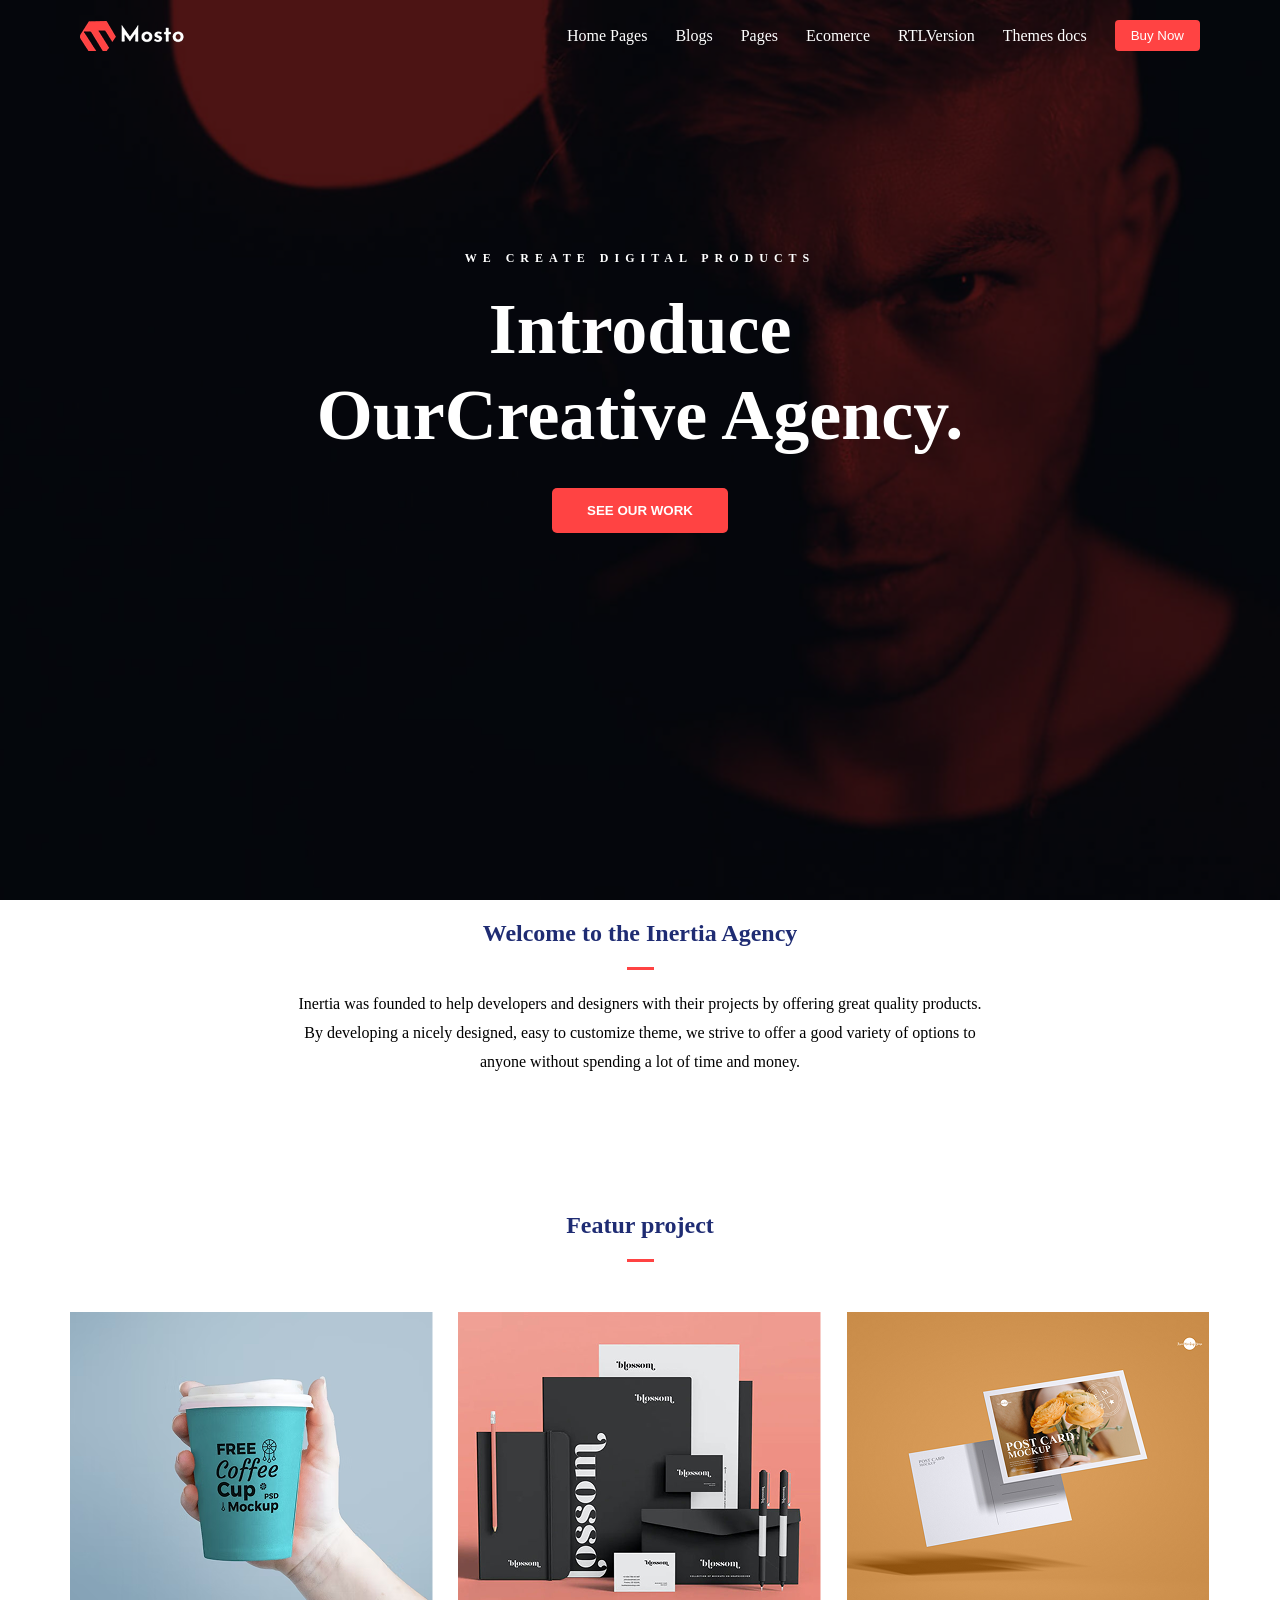
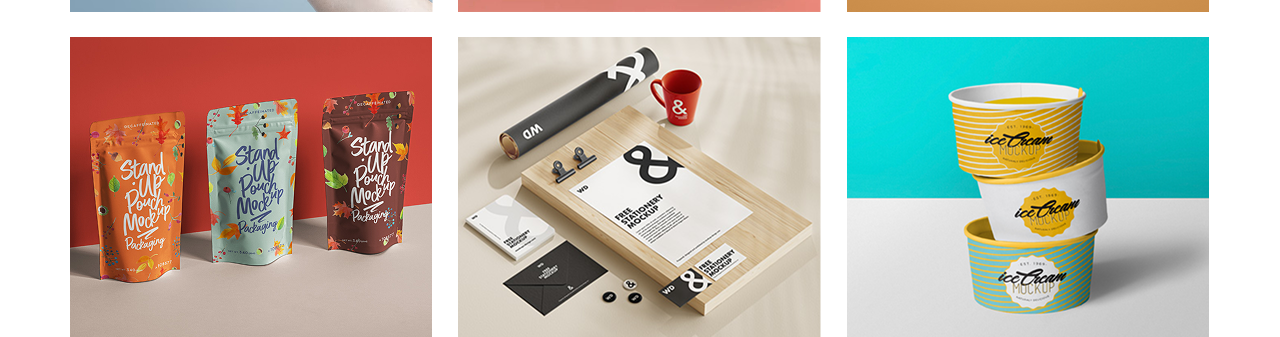
<file: rohim.html>
<!DOCTYPE html>
<html lang="en">

<head>
    <meta charset="UTF-8">
    <meta name="viewport" content="width=device-width, initial-scale=1.0">
    <title>Landing Page</title>
    <link rel="stylesheet" href="./css/rohim.css">
    <link rel="stylesheet" href="">
</head>

<body>
    <!-- Section 1 -->
    <section class="homepages">
        <div class="overlay">
            <div class="container-navbar">
                <img src="./images/logo.png" alt="">
                <div class="list-navbar">
                    <a href="">Home Pages</a>
                    <a href="">Blogs</a>
                    <a href="">Pages</a>
                    <a href="">Ecomerce</a>
                    <a href="">RTLVersion</a>
                    <a href="">Themes docs</a>
                    <button>Buy Now</button>
                </div>
            </div>
            <div class="container-content">
                <div class="content">
                    <h3>WE CREATE DIGITAL PRODUCTS</h3>
                    <h1>Introduce OurCreative Agency.</h1>
                    <button class="btn-id">SEE OUR WORK</button>
                </div>

            </div>
        </div>
    </section>
    <!-- Section 2 -->
    <section class="Welcome">
        <div class="content-welcome">
            <h1>Welcome to the Inertia Agency</h2>
                <hr>
                <p>Inertia was founded to help developers and designers with their projects by offering great quality
                    products.
                    By developing a nicely designed, easy to customize theme, we strive to offer a good variety of
                    options
                    to
                    anyone without spending a lot of time and money.</p>
        </div>
    </section>
    <!-- Section 3 -->
    <section class="featur-project">
        <div class="content-featur">
            <h1>Featur project</h1>
            <hr>
        </div>
        <div class="featur-grid">
            <img src="./images/gelas-kopi.png" alt="">
            <img src="./images/buku-pulpen.png" alt="">
            <img src="./images/foto-bunga.png" alt="">
            <img src="./images/snack.png" alt="">
            <img src="./images/tatakan.png" alt="">
            <img src="./images/bowl.png" alt="">
        </div>
    </section>

    <!-- section 4 -->
    <section class="struktur">
        <div class="struktur-card"></div>
    </section>










</body>

</html>
</file>
<file: css/azri.css>
body {
    margin: 0%;
    font-family: 'Poppins', sans-serif;
}

.section-1 {
    background-image: url(../images/pria.png);
    min-height: 714px;
    background-size: cover;
    position: relative;
    z-index: 1;

    &::before {
        content: "";
        position: absolute;
        background-color: rgba(5, 5, 5, 0.47);
        inset: 0;
        z-index: -1;
    }


    .navbar-container {
        display: flex;
        color: white;
        width: 100%;
        height: 64px;
        align-items: center;
        text-align: center;
        justify-content: center;
        padding-top: 14px;
        margin: 0 auto;
    }

    .logo {
        margin-left: 30px;
        margin-right: 200px;
    }

    .menu-container {
        display: flex;
        align-items: center;
        gap: 40px;
        color: white;
    }

    .menu-container>a {
        color: white;
        text-decoration: none;
    }

    .menu-container>button {
        background-color: #FF4343;
        color: white;
        border-radius: 4px;
        border: none;
        padding: 8px 12px;
        cursor: pointer;
        transition-duration: 200ms;
    }

    .menu-container>button:hover {
        background-color: red;
    }

    .text-section1 {
        color: white;
        height: 263px;
        text-align: center;
        padding: 80px 20px;

    }

    .text-section1>h3 {
        font-family: 'Poppins', sans-serif;
        font-size: 12px;
        font-weight: 50;
        line-height: 20px;
        letter-spacing: 5px;
    }

    .text-section1>h1 {
        font-size: 52px;
    }

    .text-section1>button {
        background-color: #FF4343;
        font-weight: bold;
        color: white;
        border-radius: 4px;
        border: none;
        padding: 14px 28px;
        cursor: pointer;
        transition-duration: 200ms;
        
    }

    .text-section1>button:hover {
        background-color: red;
    }

}

.section-2 {
    max-width: 700px;
    margin: 0 auto;
    padding: 80px 20px;
    text-align: center;
    width: 100%;
}

.section-2>h1 {
    color: #1F2C73;
}

.line {
    display: block;
    width: 24px;
    height: 3px;
    background-color: #ff3b3b;
    margin: 0 auto 24px;
    border-radius: 2px;
}

.section-2>p {
    font-size: 16px;
    color: #3D3D3D;
    line-height: 34.5px;
    font-weight: 450px;
}

.section-3 {
    background-color: #EEF3F9;
    text-align: center;
    color: #1F2C73;
    padding-top: 128px;
    width: 100%;
}


.sec-3-img {
    display: grid;
    grid-template-columns: repeat(3, 1fr);
    gap: 24px;
    max-width: 1100px;
    margin: 0 auto;
}

.triangle {
    width: 100%;
    height: 195px;
    background: #ffffff;
    margin-top: 86px;
    margin-bottom: -1px;

    clip-path: polygon(0 100%,
            100% 0,
            100% 100%);
}

.section-4 {
    max-width: 1100px;
    margin: 0 auto;
    padding: 120px 20px;
    display: flex;
    justify-content: center;
    gap: 60px;
}

.text-sect-4>h2 {
    color: #1F2C73;
    margin-bottom: 35px;
    font-size: 40px;
}

.text-sect-4>b {
    color: #1F2C73;
    margin-bottom: 0;
}

.text-sect-4>p {
    color: rgba(90, 108, 144, 0.8);
    margin-top: 0;
}

.dribble {
    font-family: "Pacifico", cursive;
}

.section-5 {
    background-color: #EEF3F9;
    padding: 50px 20px;
}

.careers {
    width: 100%;
    max-width: 1100px;
    margin: 0 auto;
    padding: 0 20px;
}

.judul {
    color: #1F2C73;
}

.line-sect-5 {
    display: block;
    width: 24px;
    height: 3px;
    background-color: #ff3b3b;
    border-radius: 2px;
}

.careers>p {
    max-width: 520px;
    font-size: 15px;
    color: #6b6b6b;
    padding-top: 20px;
}

.city {
    max-width: 1100px;
    margin: 48px auto;
    /* padding-right: 50px; */
    display: flex;
    justify-content: space-between;

}

.city-title {
    color: #1F2C73;
    font-size: 20px;
    font-weight: 800;
    display: flex;
    gap: 64px;
}


.btn-sect-5 {
    background-color: #FF4343;
    color: white;
    border-radius: 4px;
    border: none;
    padding: 8px 12px;
    margin-top: 30px;
    display: inline-flex;
    align-items: center;
    cursor: pointer;
    transition-duration: 200ms;
}

.btn-sect-5:hover {
    background-color: red;
}

.bi {
    font-size: 25px;
}

.section-6 {
    padding: 50px 20px;
    max-width: 1100px;
    margin: 0 auto;
}

.sect-6-content {
    display: flex;
    gap: 25px;
    margin-top: 32px;
}

.picture3 {
    width: 362px;
    height: 244px;
}

.caption {
    font-size: 20px;
    font-family: "League Spartan", sans-serif;
    color: #1E2E50;
    font-weight: 500;
}
.more-caption {
    color: #1f335f;
    font-size: 14px;
}

.profile {
    width: 20px;
    height: 20px;
    border-radius: 100px;
}

.text-section7 {
    /* margin: auto; */
    text-align: center;
    min-height: 464px;
    background-image: url(../images/pria-berjanggut.png);
    background-size: cover;
    background-position: center;
    color: #ffffff;
    padding-top: 100px;
    font-size: 30px;
}

.text-section7>h1 {
    font-weight: 500;
}

.footer {
    background-color: black;
    min-height: 477px;
}

.list-company {
    color: white;
    display: flex;
    justify-content: center;
    gap: 50px;

}

.title-8 {
    font-size: 15px;
    text-align: center;
    font-weight: 500;
    letter-spacing: 2px;
    margin-top: 68px;
    margin-bottom: 32px;
}

.subtittle-8 {
    font-family: 10px;
    font-weight: 50;
    text-align: center;
}

.sosmed-icon {
    display: flex;
    justify-content: center;
    gap: 16px;
}

.icon-border {
    width: 36px;
    height: 36px;
    background-color: #ff4d4d;
    border-radius: 50%;
    display: flex;
    align-items: center;
    justify-content: center;
    color: white;
    font-size: 16px;
    cursor: pointer;
    transition-duration: 200ms;
    text-decoration: none;
}

.footer>p {
    color: white;
    text-align: center;
    margin-top: 64px;
}

.copyright {
    font-size: 14px;
    margin-bottom: 0;
}

.footer-links {
    margin-top: 0;
    display: flex;
    justify-content: center;
    gap: 32px;
     color: #fff;
    text-decoration: none;
    font-size: 14px;
}
</file>
<file: css/dani.css>
body {
    margin: 0;
    padding: 0;
    box-sizing: border-box;
    font-family: "League Spartan", sans-serif;
}

.section-1 {
    background-image: url(../images/pria.png);
    min-height: 100vh;
    background-size: cover;
}

.navbar-container {
    display: flex;
    justify-content: space-between;
    padding: 27px 165px;
}

.logo {
    display: flex;
    gap: 28px;
    align-items: center;
}

.menu-container {
    text-decoration: none;
    color: #FFFFFF;
    font-size: 16px;
    font-weight: 500;

}
.menu-container>button {
    background: #FF4343;
    color: #FFFFFF;
}

.text-section1 {
    display: flex;
    flex-direction: column;
    justify-content: center;
    align-items: center;
    text-align: center;
    min-height: 70vh;
    color: #FFFFFF; 
}

.btn-id {
    border: 0;
    padding: 8px 16px;
    border-radius: 8px;
    background: #FF4343;
    color: #FFFFFF;
    cursor: pointer;
}

.content h3 {
    margin-bottom: 20px;
    font-size: 12px;
    line-height: 20px;
    letter-spacing: 5.5px;
}

.content h1 {
    margin-bottom: 25px;
    line-height: 75px;
    font-size: 52px;
    max-width: 700px;
}

.section-2 {
    max-width: 700px;
    margin: 0 auto;
    padding: 80px 20px;
    text-align: center;
    width: 100%;
}

.text-conten>h1{
    color:  #1F2C73;
}

.line {
    display: block;
    width: 24px;
    height: 3px;
    background-color: #ff3b3b;
    margin: 0 auto 24px;
    border-radius: 2px;
}
.section-2>p {
    font-size: 16px;
    line-height: 34.5px;
    font-weight: 450px;
}
.sec-3 {
    height: 1025px;
    background-color: #EEF3F9;
    text-align: center;
    color: #1F2C73;
    padding-top: 128px;
    width: 100%;
}
.sec-3-img {
    display: grid;
    grid-template-columns: repeat(3, 1fr);
    gap: 24px;
    max-width: 1100px;
    margin: 0 auto;
}

.triangle {
    width: 100%;
    height: 195px;
    background: #ffffff;
    margin-top: 86px;

    clip-path: polygon(0 100%, 100% 0,100% 100%);
}
.section-4 {
    max-width: 1100px;
    margin: 0 auto;
    padding: 120px 20px;
    display: flex;
    gap: 60px;
}
.text-sect-4>h2 {
    color: #1F2C73;
    margin: 0;
    font-size: 40px;
}
.text-sect-4>b {
    color: #1F2C73;
    margin-bottom: 0;
}
.text-sect-4>p {
    color: #686868;
}
.Dribble {
    font-family: "Ole", cursive;
    font-size: 50px;
}
.section-5 {
    background-color: #EEF3F9;
    padding: 50px 20px;
}
.careers {
     width: 100%;
    max-width: 1100px;
    margin: 0 auto;
    padding: 0 20px;
}
.judul {
    color: #1F2C73;
}
.line {
     display: block;
    width: 24px;
    height: 3px;
    background-color: #ff3b3b;
    border-radius: 2px;
}
.careers>p {
    max-width: 520px;
    font-size: 15px;
    color: #6b6b6b;
    padding-top: 20px;
}
.city {
     max-width: 1100px;
    margin: 0 auto;
     padding-right: 50px; 
    display: flex;
    justify-content: space-between;
}
.city-title {
    color: #1F2C73;
    font-size: 20px;
    font-weight: 800;
}
.btn-sect-5 {
     background-color: #FF4343;
    color: white;
    border-radius: 4px;
    border: none;
    padding: 8px 12px;
    margin-top: 30px;
    display: inline-flex;
    align-items: center;
    cursor: pointer;
}
.bi {
    font-size: 25px;
}
.section-6 {
    padding: 50px 20px;
    max-width: 1100px;
    margin: 0 auto;
}
.sect-6-content {
    display: flex;
    gap: 25px;
    margin-top: 32px;
}
.picture3 {
    width: 362px;
    height: 244px;
}
.caption {
    font-size: 20px;
    font-family: "League Spartan", sans-serif;
}

.profile {
    width: 20px;
    height: 20px;
    border-radius: 100px;
}

.section-7 {
    /* margin: auto; */
    text-align: center;
    min-height: 464px;
    background-image: url(../images/pria-berjanggut.png);
    background-size: cover;
    background-position: center;
    color: #ffffff;
    padding-top: 100px;
    font-size: 30px;
}
.section-7>h1 {
    font-weight: 500;
}
.section-8 {
    display: flex;
    justify-content: center;
    gap: 50px;
    background: black;
    color: #EEF3F9;
}
</file>
<file: css/majid.css>
* {
    margin: 0;
    padding: 0;
    box-sizing: border-box;
    font-family: "League Spartan", sans-serif;
}

.bg-section {
    background-image: url(../images/pria.png);
    min-height: 100vh;
    background-size: cover
}

.container-navbar {
    display: flex;
    justify-content: space-between;
    padding: 27px 165px;
}

.navbar {
    display: flex;
    gap: 28px;
    align-items: center;
}

.navbar a {
    text-decoration: none;
    color: #FFFFFF;
    font-size: 16px;
    font-weight: 500;
}

.btn-id {
    border: 0;
    padding: 8px 16px;
    border-radius: 8px;
    background: #FF4343;
    color: #FFFFFF;
    cursor: pointer;

}


.first-content {
    display: flex;
    flex-direction: column;
    justify-content: center;
    align-items: center;
    text-align: center;
    min-height: 70vh;
    color: #FFFFFF;
}

.content h3 {
    margin-bottom: 20px;
    font-size: 12px;
    line-height: 20px;
    letter-spacing: 5.5px;
}

.content h1 {
    margin-bottom: 25px;
    line-height: 75px;
    font-size: 52px;
    max-width: 700px;
}

.container-text {
    display: flex;
    justify-content: center;
    text-align: center;
}

.text-content h3 {
    font-size: 32px;
    line-height: 38px;
    text-align: center;
    font-weight: 600;
    color: #1F2C73;
    margin-top: 48px;
}

.line {
    width: 40px;
    height: 5px;
    background-color: #FF4343;
    margin: 16px auto;
    border-radius: 8px;
}

.isi-text {
    font-size: 16px;
    font-weight: 500;
    line-height: 34px;
    align-items: center;
    max-width: 500px;
    color: #3D3D3D;
    margin-bottom: 48px;
}

.bg-section-2 {
    background-color: #EEF3F9;
    padding-top: 128px;
    position: relative;
    padding-bottom: 300px;  
}



.img-feature {
    display: grid;
    grid-template-columns: repeat(3, 1fr);
    gap: 24px;
    justify-items: center;
    max-width: 1100px;
    margin: 0 auto;
    padding-top: 64px;
} 

.triangle {
    position: absolute;
    bottom: 0;
    left: 0;
    width: 100%;
    height: 150px;
    background-color: #FFFFFF;
    clip-path: polygon(0 100%, 100% 0, 100% 100%);
    z-index: 1;
}


.testimonial {
    margin: 160px 0;
}


.container-testimonial {
    display: flex;
    max-width: 1100px;
    align-items: center;
    margin: 0 auto;
    gap: 64px;
    
}

.content-testimonial i{
    font-size: 50px;
    color: #1F2C73;
}

.container-testimonial p {
 font-size: 20px;
 color: #686868;
 line-height: 38px;
 font-weight: 500;
 margin: 24px 0;
}

.container-testimonial span {
    color: #1F2C73;
    font-weight: 700;
    font-size: 16px;
    line-height: 20px;
}

.content-testimonial label {
    font-weight: 500;
    font-size: 16px;
    line-height: 24px;
    color: #5A6C90CC ;
}

.info {
    display: flex;
    flex-direction: column;
    gap: 10px;
}

.bg-section-3 {
    background-color:  #EEF3F9;
    padding: 96px 152px;
    
}

.text-content >.text-content-2 {
    display: contents;
    
}

.container-careers {
    margin-bottom: 48px;
}

.container-careers p {
    font-size: 16px;
    line-height: 30px;
    font-weight: 500;
    color: #424242CC;
    width: 500px;
    margin-top: 24px;
}

.location {
    display: flex;
    justify-content: space-between;
    padding-bottom: 46px;
}

.icon-img {
    display: flex;
    align-items: center;
    gap: 64px;
}

.icon-img i {
    color: #1E2E5066;
}

.icon-img h3 {
    font-weight: 600;
    font-size: 20px;
    line-height: 24px;
    color: #1F2C73;
}

.bg-section-3 {
    padding-left: 56px;
}

.container-location {
    font-weight: 500;
    font-size: 16px;
    line-height: 32px;
    color: #040404;
    display: flex;
    flex-direction: column;
    gap: 16px;
}



.line-2  {
    width: 40px;
    height: 5px;
    background-color: #FF4343;
    margin: 24px 16px 0 0;
    border-radius: 8px;
}


.bg-section-4 {
    width: 100%;
}

.blog{
    padding: 128px 50px;
}

.container-blog{
    display: flex;
    gap: 28px;
    padding-top: 32px;
}

.card-container .card-img{
    width: 100%;
    height: 200px;
}

.card-container .icon-card {
    display: flex;
    align-items: center;
    gap: 8px;
}

.card-container h1 {
    font-weight: 600;
    font-size: 20px;
    line-height: 24px;
    color: #1E2E50;
}

.card-container p {
    font-weight: 500;
    font-size: 16px;
    line-height: 20px;
    color: #5A6C90;
    margin-top: 24px;
    margin-bottom: 16px;
}

.card-container span {
    font-weight: 600;
    font-size: 12px;
    line-height: 16px;
    color: #212529;
}

.bg-section-5 {
    background-image: url(../images/pria-berjanggut.png);
    padding: 135px 320px;
    background-size: cover;
}

.container-hire {
    display: flex;
    flex-direction: column;
    align-items: center;
    color: #FFFFFF;
}

.container-hire h1 {
font-weight: 600;
font-size: 40px;
line-height: 48px;
}

.container-hire p {
    font-weight: 500;
    font-size: 20px;
    line-height: 30px;
    margin-top: 12px;
    margin-bottom: 48px;
}

.footer {
    padding-top: 68px;
    padding-bottom: 75px;
    background-color: #040404;
}

.footer-container {
    display: flex;
    flex-direction: column;
    align-items: center;
    color: #FFFFFF;
}

.card-footer {
    display: flex;
    gap: 24px;
    margin-bottom: 64px;
    
}

.content-footer h3 {
    text-align: center;
}

.content-footer {
    display: flex;
    flex-direction: column;
    gap: 8px;
}

.icon-sosial {
    display: flex;
    gap: 16px;
    padding-bottom: 64px;
}

.content-footer p {
    font-weight: 500;
    font-size: 14px;
    line-height: 20px;
    letter-spacing: 2px;
}

.border-icon {
    border: none;
    background-color: #FF4343;
    border-radius: 100%;
    padding: 8px;
}

.footer-end {
    display: flex;
    flex-direction: column;
    gap: 8px;
}

.services {
    display: flex;
    gap: 38px;
}


.footer-end h3, p{
font-weight: 500;
font-size: 12px;
line-height: 16px;
}


.reserved {
    text-align: center;
}
</file>
<file: css/rohim.css>
body {
    margin: 0;
}

h1 {
    color: #1F2C73;
}

hr {
    width: 27px;
    height: 3px;
    background-color: #FF4343;
    border: none;
    margin: 20px auto;
}

.homepages {
    background-image: url(../images/pria.png);
    min-height: 100vh;
    background-size: cover;
    background-position: center;
}

.overlay {
    min-height: 100vh;
    background: rgb(0, 0, 0, 0.70);
}

.container-navbar {
    display: flex;
    justify-content: space-between;
    align-items: center;
    padding: 20px 80px;
}

.list-navbar {
    display: flex;
    gap: 28px;
    align-items: center;
}

.list-navbar a {
    text-decoration: none;
    color: white;
    font-size: 16px;
    font-weight: 500;
}

.list-navbar button {
    color: white;
    background-color: #FF4343;
    border-radius: 4px;
    border: none;
    padding: 8px 16px;

}

.container-content {
    color: white;
    min-height: 70vh;
    display: flex;
    justify-content: center;
    align-items: center;
    text-align: center;
}

.content h1 {
    color: white;
    font-size: 72px;
    line-height: 1.2;
    max-width: 700px;
    margin: 0 auto 30px;
}

.content h3 {
    font-size: 12px;
    letter-spacing: 6px;
    margin-bottom: 20px;
}

.content button {
    color: white;
    background-color: #FF4343;
    border-radius: 5px;
    border: none;
    padding: 15px 35px;
    font-weight: bold;
    cursor: pointer;
}

.welcome {
    padding: 100px 20px;
}
.content-welcome{
    text-align: center;
    max-width: 700px;
    margin: 0 auto;
}
.content-welcome p{
    line-height: 1.8;
    margin-top: 20px;
}
.featur-project{
    padding: 100px 50px;

}
.content-featur{
    text-align: center;
    margin-bottom: 50px;
}
.featur-grid{
    max-width: 1140px;
    margin: 0 auto;
    height: 100px;
    display: grid;
    grid-template-columns: repeat(3,1fr);
    gap: 25px;
}
/* .featur-grid img{
    width: 100%;
} */
</file>
